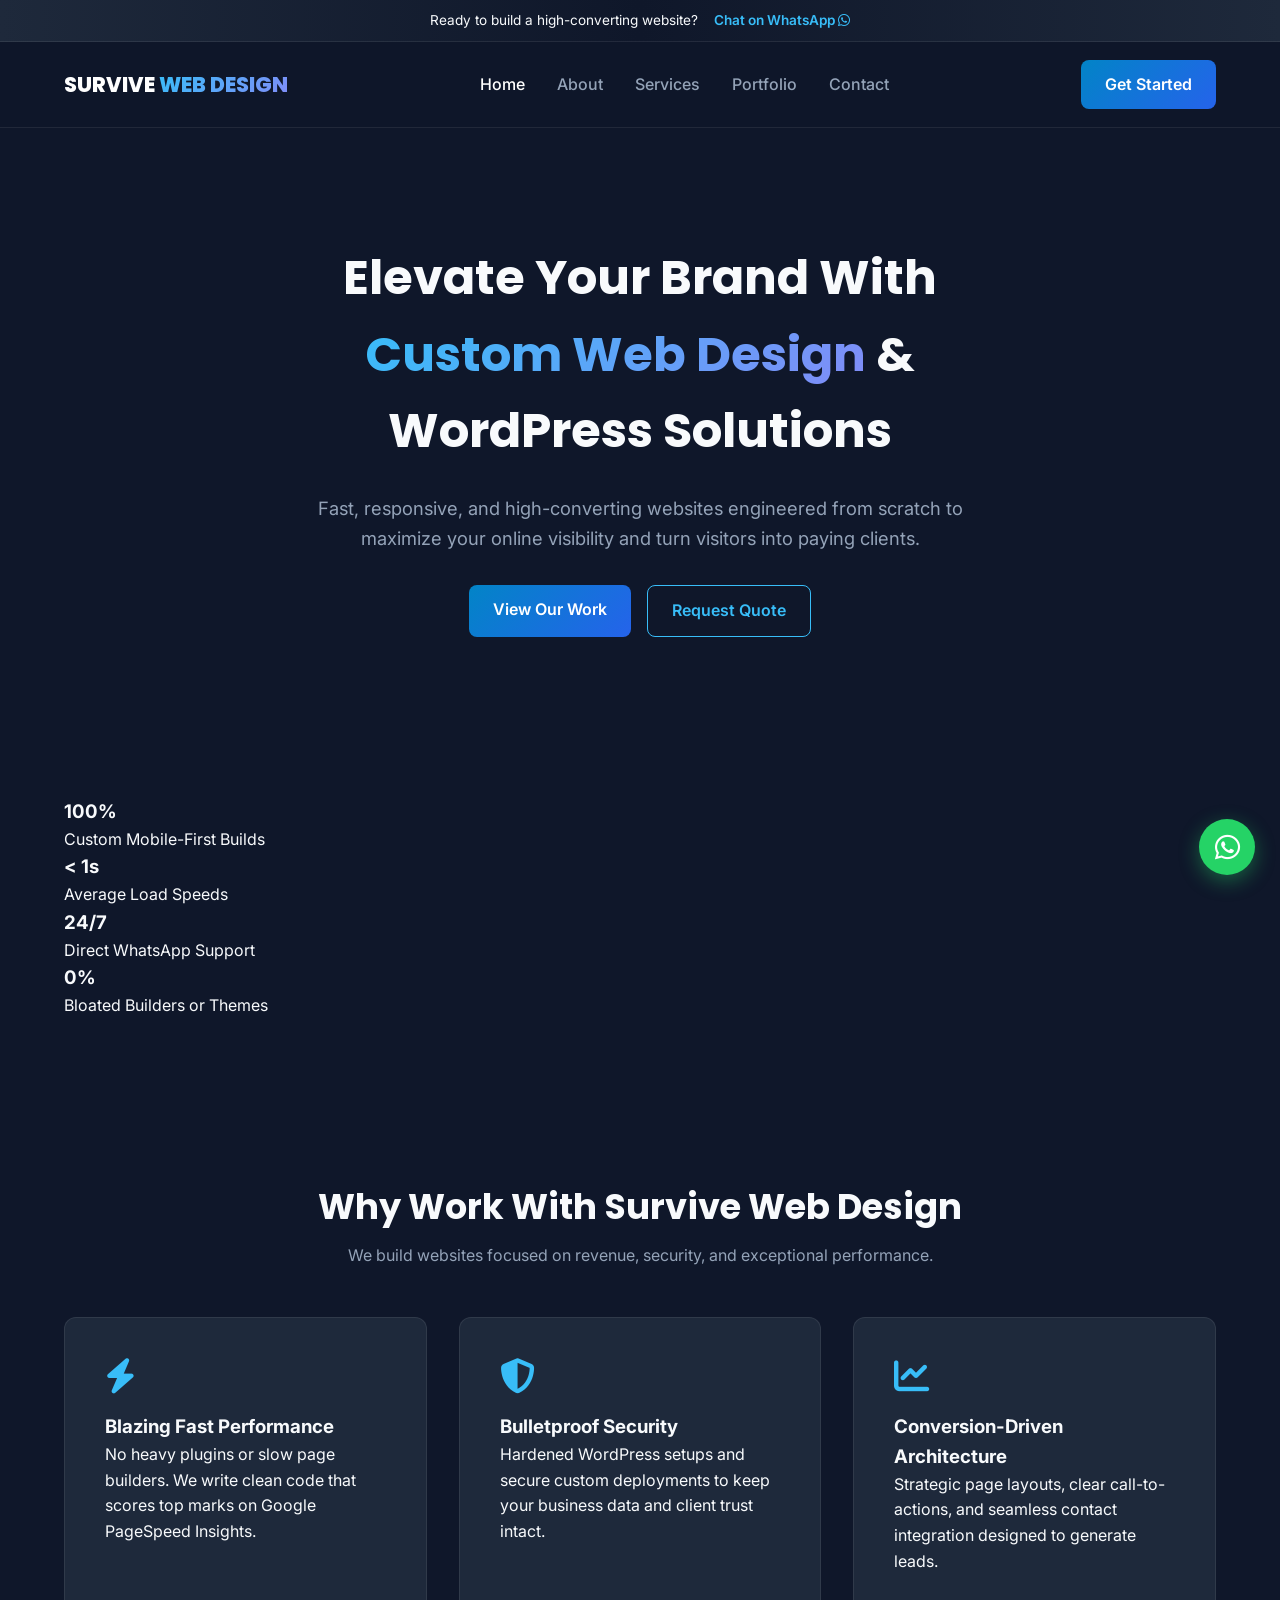
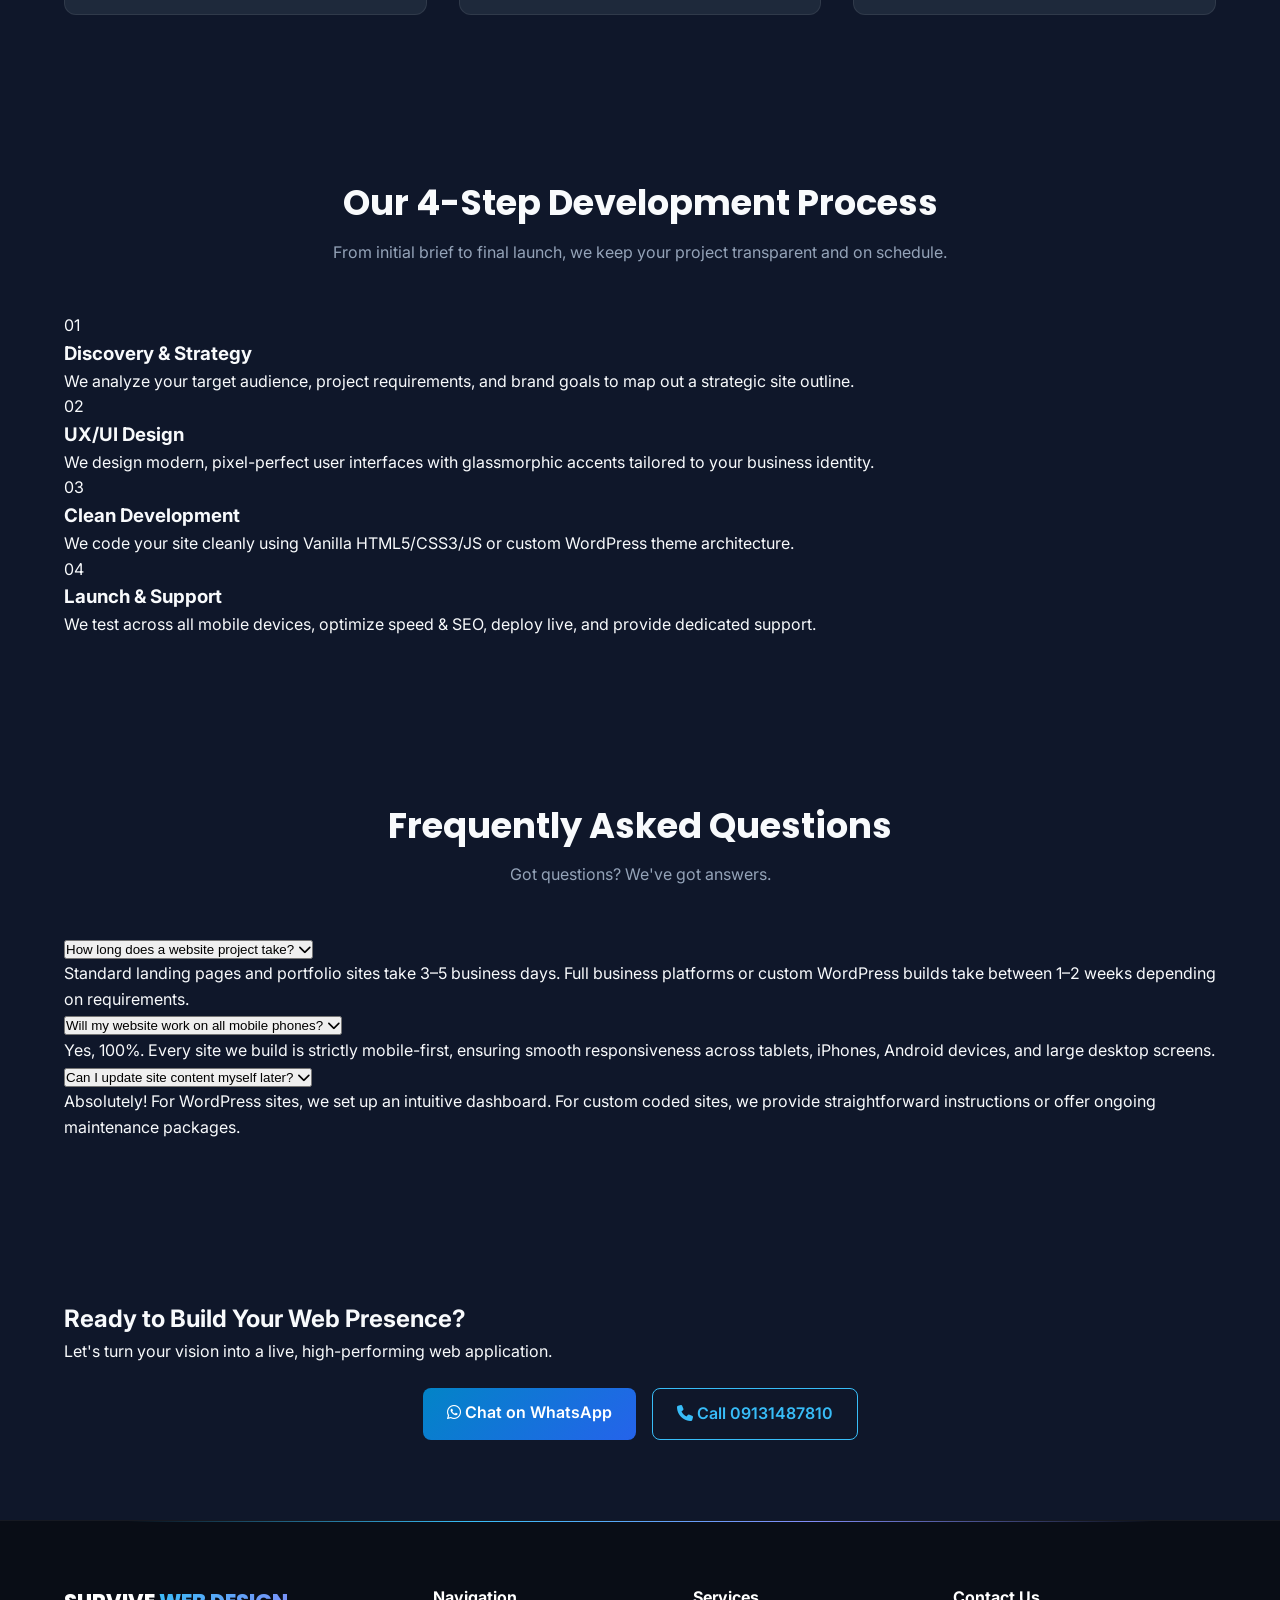
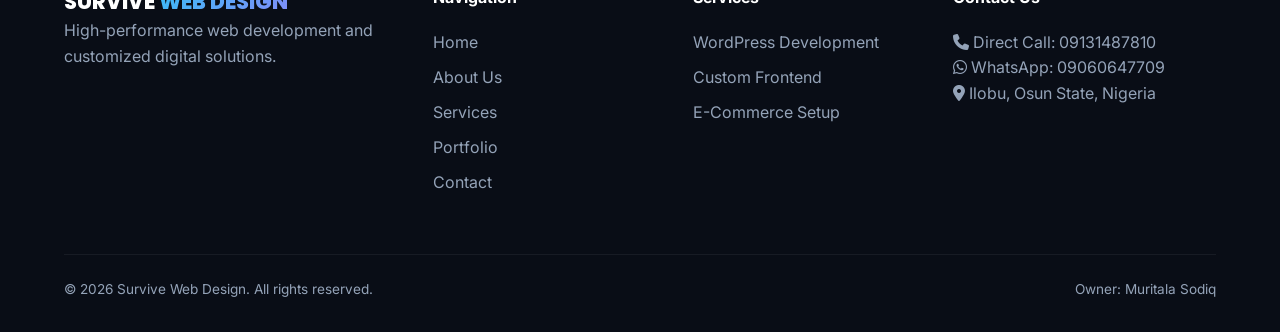
<file: index.html>
<!DOCTYPE html>
<html lang="en">
<head>
  <meta charset="UTF-8">
  <meta name="viewport" content="width=device-width, initial-scale=1.0">
  <title>Survive Web Design | Custom Web Design & WordPress Developer</title>
  <meta name="description" content="Custom web design, WordPress development, and high-converting digital solutions engineered for speed and growth.">
  
  <link rel="stylesheet" href="https://cdnjs.cloudflare.com/ajax/libs/font-awesome/6.4.0/css/all.min.css">
  <link rel="preconnect" href="https://fonts.googleapis.com">
  <link rel="preconnect" href="https://fonts.gstatic.com" crossorigin>
  <link href="https://fonts.googleapis.com/css2?family=Inter:wght@400;500;600;700&family=Poppins:wght@600;700;800&display=swap" rel="stylesheet">
  <link rel="stylesheet" href="css/style.css">
</head>
<body>

  <div class="announcement-bar">
    <span>Ready to build a high-converting website?</span>
    <a href="https://wa.me/2349060647709" target="_blank" rel="noopener">Chat on WhatsApp <i class="fab fa-whatsapp"></i></a>
  </div>

  <header class="header" id="header">
    <div class="container navbar">
      <a href="index.html" class="nav-brand">SURVIVE <span>WEB DESIGN</span></a>
      <button class="mobile-nav-toggle" aria-label="Toggle Navigation"><i class="fas fa-bars"></i></button>
      <nav class="nav-menu">
        <a href="index.html" class="nav-link active">Home</a>
        <a href="about.html" class="nav-link">About</a>
        <a href="services.html" class="nav-link">Services</a>
        <a href="portfolio.html" class="nav-link">Portfolio</a>
        <a href="contact.html" class="nav-link">Contact</a>
      </nav>
      <div class="nav-actions">
        <a href="https://wa.me/2349060647709" class="btn btn-primary" target="_blank" rel="noopener">Get Started</a>
      </div>
    </div>
  </header>

  <section class="hero">
    <div class="container hero-content">
      <h1 class="hero-title">Elevate Your Brand With <span>Custom Web Design</span> & WordPress Solutions</h1>
      <p class="hero-subtitle">Fast, responsive, and high-converting websites engineered from scratch to maximize your online visibility and turn visitors into paying clients.</p>
      <div class="hero-buttons">
        <a href="portfolio.html" class="btn btn-primary">View Our Work</a>
        <a href="contact.html" class="btn btn-outline">Request Quote</a>
      </div>
    </div>
  </section>

  <section class="stats-banner">
    <div class="container stats-grid">
      <div class="stat-card">
        <h3>100%</h3>
        <p>Custom Mobile-First Builds</p>
      </div>
      <div class="stat-card">
        <h3>&lt; 1s</h3>
        <p>Average Load Speeds</p>
      </div>
      <div class="stat-card">
        <h3>24/7</h3>
        <p>Direct WhatsApp Support</p>
      </div>
      <div class="stat-card">
        <h3>0%</h3>
        <p>Bloated Builders or Themes</p>
      </div>
    </div>
  </section>

  <section class="why-us">
    <div class="container">
      <div class="section-title">
        <h2>Why Work With Survive Web Design</h2>
        <p>We build websites focused on revenue, security, and exceptional performance.</p>
      </div>
      <div class="services-grid">
        <div class="service-card">
          <i class="fas fa-bolt service-icon"></i>
          <h3>Blazing Fast Performance</h3>
          <p>No heavy plugins or slow page builders. We write clean code that scores top marks on Google PageSpeed Insights.</p>
        </div>
        <div class="service-card">
          <i class="fas fa-shield-alt service-icon"></i>
          <h3>Bulletproof Security</h3>
          <p>Hardened WordPress setups and secure custom deployments to keep your business data and client trust intact.</p>
        </div>
        <div class="service-card">
          <i class="fas fa-chart-line service-icon"></i>
          <h3>Conversion-Driven Architecture</h3>
          <p>Strategic page layouts, clear call-to-actions, and seamless contact integration designed to generate leads.</p>
        </div>
      </div>
    </div>
  </section>

  <section class="process-section">
    <div class="container">
      <div class="section-title">
        <h2>Our 4-Step Development Process</h2>
        <p>From initial brief to final launch, we keep your project transparent and on schedule.</p>
      </div>
      <div class="process-grid">
        <div class="process-step">
          <div class="step-num">01</div>
          <h3>Discovery & Strategy</h3>
          <p>We analyze your target audience, project requirements, and brand goals to map out a strategic site outline.</p>
        </div>
        <div class="process-step">
          <div class="step-num">02</div>
          <h3>UX/UI Design</h3>
          <p>We design modern, pixel-perfect user interfaces with glassmorphic accents tailored to your business identity.</p>
        </div>
        <div class="process-step">
          <div class="step-num">03</div>
          <h3>Clean Development</h3>
          <p>We code your site cleanly using Vanilla HTML5/CSS3/JS or custom WordPress theme architecture.</p>
        </div>
        <div class="process-step">
          <div class="step-num">04</div>
          <h3>Launch & Support</h3>
          <p>We test across all mobile devices, optimize speed & SEO, deploy live, and provide dedicated support.</p>
        </div>
      </div>
    </div>
  </section>

  <section class="faq-section">
    <div class="container">
      <div class="section-title">
        <h2>Frequently Asked Questions</h2>
        <p>Got questions? We've got answers.</p>
      </div>
      <div class="faq-container">
        <div class="faq-item">
          <button class="faq-question">How long does a website project take? <i class="fas fa-chevron-down"></i></button>
          <div class="faq-answer">
            <p>Standard landing pages and portfolio sites take 3–5 business days. Full business platforms or custom WordPress builds take between 1–2 weeks depending on requirements.</p>
          </div>
        </div>
        <div class="faq-item">
          <button class="faq-question">Will my website work on all mobile phones? <i class="fas fa-chevron-down"></i></button>
          <div class="faq-answer">
            <p>Yes, 100%. Every site we build is strictly mobile-first, ensuring smooth responsiveness across tablets, iPhones, Android devices, and large desktop screens.</p>
          </div>
        </div>
        <div class="faq-item">
          <button class="faq-question">Can I update site content myself later? <i class="fas fa-chevron-down"></i></button>
          <div class="faq-answer">
            <p>Absolutely! For WordPress sites, we set up an intuitive dashboard. For custom coded sites, we provide straightforward instructions or offer ongoing maintenance packages.</p>
          </div>
        </div>
      </div>
    </div>
  </section>

  <section class="cta-banner">
    <div class="container">
      <h2>Ready to Build Your Web Presence?</h2>
      <p>Let's turn your vision into a live, high-performing web application.</p>
      <div class="hero-buttons" style="margin-top: 1.5rem;">
        <a href="https://wa.me/2349060647709" class="btn btn-primary" target="_blank" rel="noopener"><i class="fab fa-whatsapp"></i> Chat on WhatsApp</a>
        <a href="tel:09131487810" class="btn btn-outline"><i class="fas fa-phone"></i> Call 09131487810</a>
      </div>
    </div>
  </section>

  <footer class="footer">
    <div class="container">
      <div class="footer-grid">
        <div class="footer-col footer-brand">
          <a href="index.html" class="nav-brand">SURVIVE <span>WEB DESIGN</span></a>
          <p>High-performance web development and customized digital solutions.</p>
        </div>
        <div class="footer-col">
          <h4>Navigation</h4>
          <div class="footer-links">
            <a href="index.html">Home</a>
            <a href="about.html">About Us</a>
            <a href="services.html">Services</a>
            <a href="portfolio.html">Portfolio</a>
            <a href="contact.html">Contact</a>
          </div>
        </div>
        <div class="footer-col">
          <h4>Services</h4>
          <div class="footer-links">
            <a href="services.html">WordPress Development</a>
            <a href="services.html">Custom Frontend</a>
            <a href="services.html">E-Commerce Setup</a>
          </div>
        </div>
        <div class="footer-col">
          <h4>Contact Us</h4>
          <p><i class="fas fa-phone"></i> Direct Call: 09131487810</p>
          <p><i class="fab fa-whatsapp"></i> WhatsApp: 09060647709</p>
          <p><i class="fas fa-map-marker-alt"></i> Ilobu, Osun State, Nigeria</p>
        </div>
      </div>
      <div class="footer-bottom">
        <p>&copy; <span id="current-year"></span> Survive Web Design. All rights reserved.</p>
        <p>Owner: Muritala Sodiq</p>
      </div>
    </div>
  </footer>

  <a href="https://wa.me/2349060647709" class="whatsapp-float" target="_blank" rel="noopener noreferrer" aria-label="Chat on WhatsApp">
    <i class="fab fa-whatsapp"></i>
  </a>

  <script src="js/script.js"></script>
</body>
</html>
</file>
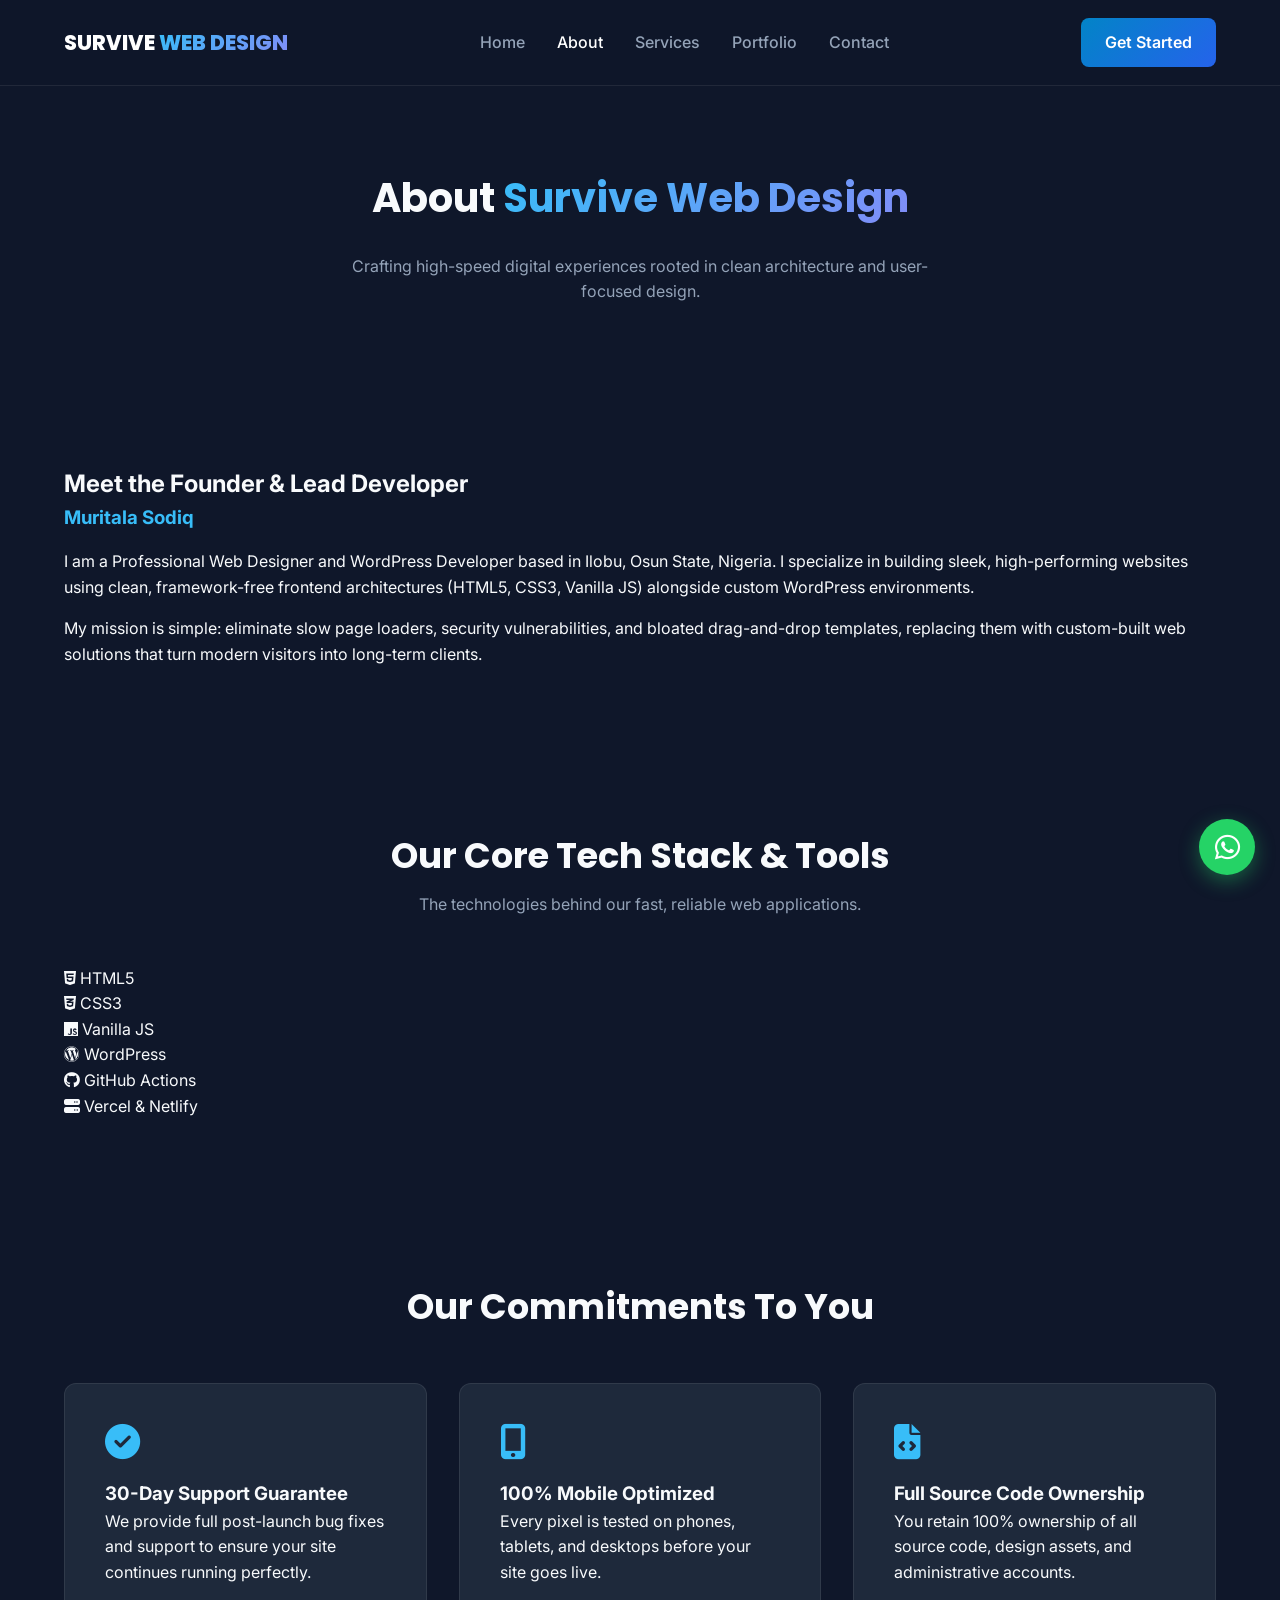
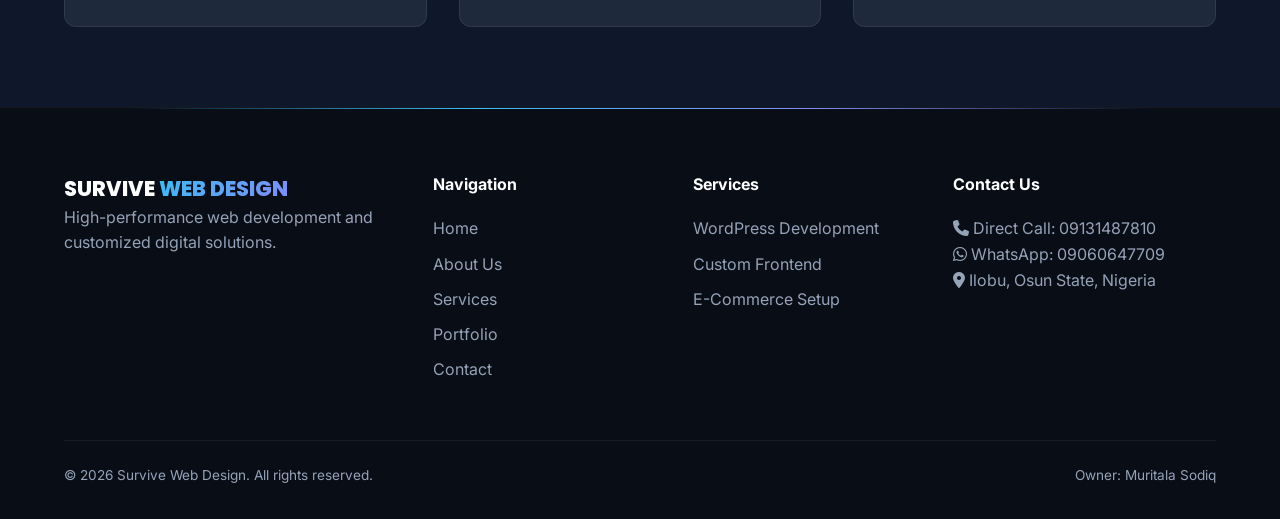
<file: about.html>
<!DOCTYPE html>
<html lang="en">
<head>
  <meta charset="UTF-8">
  <meta name="viewport" content="width=device-width, initial-scale=1.0">
  <title>About Us | Survive Web Design</title>
  <meta name="description" content="Learn about Muritala Sodiq, founder of Survive Web Design, our technical capabilities, and clean code philosophy.">
  
  <link rel="stylesheet" href="https://cdnjs.cloudflare.com/ajax/libs/font-awesome/6.4.0/css/all.min.css">
  <link rel="preconnect" href="https://fonts.googleapis.com">
  <link rel="preconnect" href="https://fonts.gstatic.com" crossorigin>
  <link href="https://fonts.googleapis.com/css2?family=Inter:wght@400;500;600;700&family=Poppins:wght@600;700;800&display=swap" rel="stylesheet">
  <link rel="stylesheet" href="css/style.css">
</head>
<body>

  <header class="header" id="header">
    <div class="container navbar">
      <a href="index.html" class="nav-brand">SURVIVE <span>WEB DESIGN</span></a>
      <button class="mobile-nav-toggle" aria-label="Toggle Navigation"><i class="fas fa-bars"></i></button>
      <nav class="nav-menu">
        <a href="index.html" class="nav-link">Home</a>
        <a href="about.html" class="nav-link active">About</a>
        <a href="services.html" class="nav-link">Services</a>
        <a href="portfolio.html" class="nav-link">Portfolio</a>
        <a href="contact.html" class="nav-link">Contact</a>
      </nav>
      <div class="nav-actions">
        <a href="https://wa.me/2349060647709" class="btn btn-primary" target="_blank" rel="noopener">Get Started</a>
      </div>
    </div>
  </header>

  <section class="page-header">
    <div class="container" style="text-align: center;">
      <h1 class="hero-title" style="font-size: 2.5rem;">About <span>Survive Web Design</span></h1>
      <p style="color: var(--text-muted); max-width: 600px; margin: 0.5rem auto 0;">Crafting high-speed digital experiences rooted in clean architecture and user-focused design.</p>
    </div>
  </section>

  <section class="about-content">
    <div class="container">
      <div class="founder-card">
        <div class="founder-info">
          <h2>Meet the Founder & Lead Developer</h2>
          <h3 style="color: var(--primary-blue); margin-bottom: 1rem;">Muritala Sodiq</h3>
          <p style="margin-bottom: 1rem;">I am a Professional Web Designer and WordPress Developer based in Ilobu, Osun State, Nigeria. I specialize in building sleek, high-performing websites using clean, framework-free frontend architectures (HTML5, CSS3, Vanilla JS) alongside custom WordPress environments.</p>
          <p>My mission is simple: eliminate slow page loaders, security vulnerabilities, and bloated drag-and-drop templates, replacing them with custom-built web solutions that turn modern visitors into long-term clients.</p>
        </div>
      </div>
    </div>
  </section>

  <section class="tech-stack-section">
    <div class="container">
      <div class="section-title">
        <h2>Our Core Tech Stack & Tools</h2>
        <p>The technologies behind our fast, reliable web applications.</p>
      </div>
      <div class="badge-grid">
        <div class="tech-badge"><i class="fab fa-html5"></i> HTML5</div>
        <div class="tech-badge"><i class="fab fa-css3-alt"></i> CSS3</div>
        <div class="tech-badge"><i class="fab fa-js"></i> Vanilla JS</div>
        <div class="tech-badge"><i class="fab fa-wordpress"></i> WordPress</div>
        <div class="tech-badge"><i class="fab fa-github"></i> GitHub Actions</div>
        <div class="tech-badge"><i class="fas fa-server"></i> Vercel & Netlify</div>
      </div>
    </div>
  </section>

  <section class="guarantees-section">
    <div class="container">
      <div class="section-title">
        <h2>Our Commitments To You</h2>
      </div>
      <div class="services-grid">
        <div class="service-card">
          <i class="fas fa-check-circle service-icon"></i>
          <h3>30-Day Support Guarantee</h3>
          <p>We provide full post-launch bug fixes and support to ensure your site continues running perfectly.</p>
        </div>
        <div class="service-card">
          <i class="fas fa-mobile-alt service-icon"></i>
          <h3>100% Mobile Optimized</h3>
          <p>Every pixel is tested on phones, tablets, and desktops before your site goes live.</p>
        </div>
        <div class="service-card">
          <i class="fas fa-file-code service-icon"></i>
          <h3>Full Source Code Ownership</h3>
          <p>You retain 100% ownership of all source code, design assets, and administrative accounts.</p>
        </div>
      </div>
    </div>
  </section>

  <footer class="footer">
    <div class="container">
      <div class="footer-grid">
        <div class="footer-col footer-brand">
          <a href="index.html" class="nav-brand">SURVIVE <span>WEB DESIGN</span></a>
          <p>High-performance web development and customized digital solutions.</p>
        </div>
        <div class="footer-col">
          <h4>Navigation</h4>
          <div class="footer-links">
            <a href="index.html">Home</a>
            <a href="about.html">About Us</a>
            <a href="services.html">Services</a>
            <a href="portfolio.html">Portfolio</a>
            <a href="contact.html">Contact</a>
          </div>
        </div>
        <div class="footer-col">
          <h4>Services</h4>
          <div class="footer-links">
            <a href="services.html">WordPress Development</a>
            <a href="services.html">Custom Frontend</a>
            <a href="services.html">E-Commerce Setup</a>
          </div>
        </div>
        <div class="footer-col">
          <h4>Contact Us</h4>
          <p><i class="fas fa-phone"></i> Direct Call: 09131487810</p>
          <p><i class="fab fa-whatsapp"></i> WhatsApp: 09060647709</p>
          <p><i class="fas fa-map-marker-alt"></i> Ilobu, Osun State, Nigeria</p>
        </div>
      </div>
      <div class="footer-bottom">
        <p>&copy; <span id="current-year"></span> Survive Web Design. All rights reserved.</p>
        <p>Owner: Muritala Sodiq</p>
      </div>
    </div>
  </footer>

  <a href="https://wa.me/2349060647709" class="whatsapp-float" target="_blank" rel="noopener noreferrer" aria-label="Chat on WhatsApp">
    <i class="fab fa-whatsapp"></i>
  </a>

  <script src="js/script.js"></script>
</body>
</html>
</file>
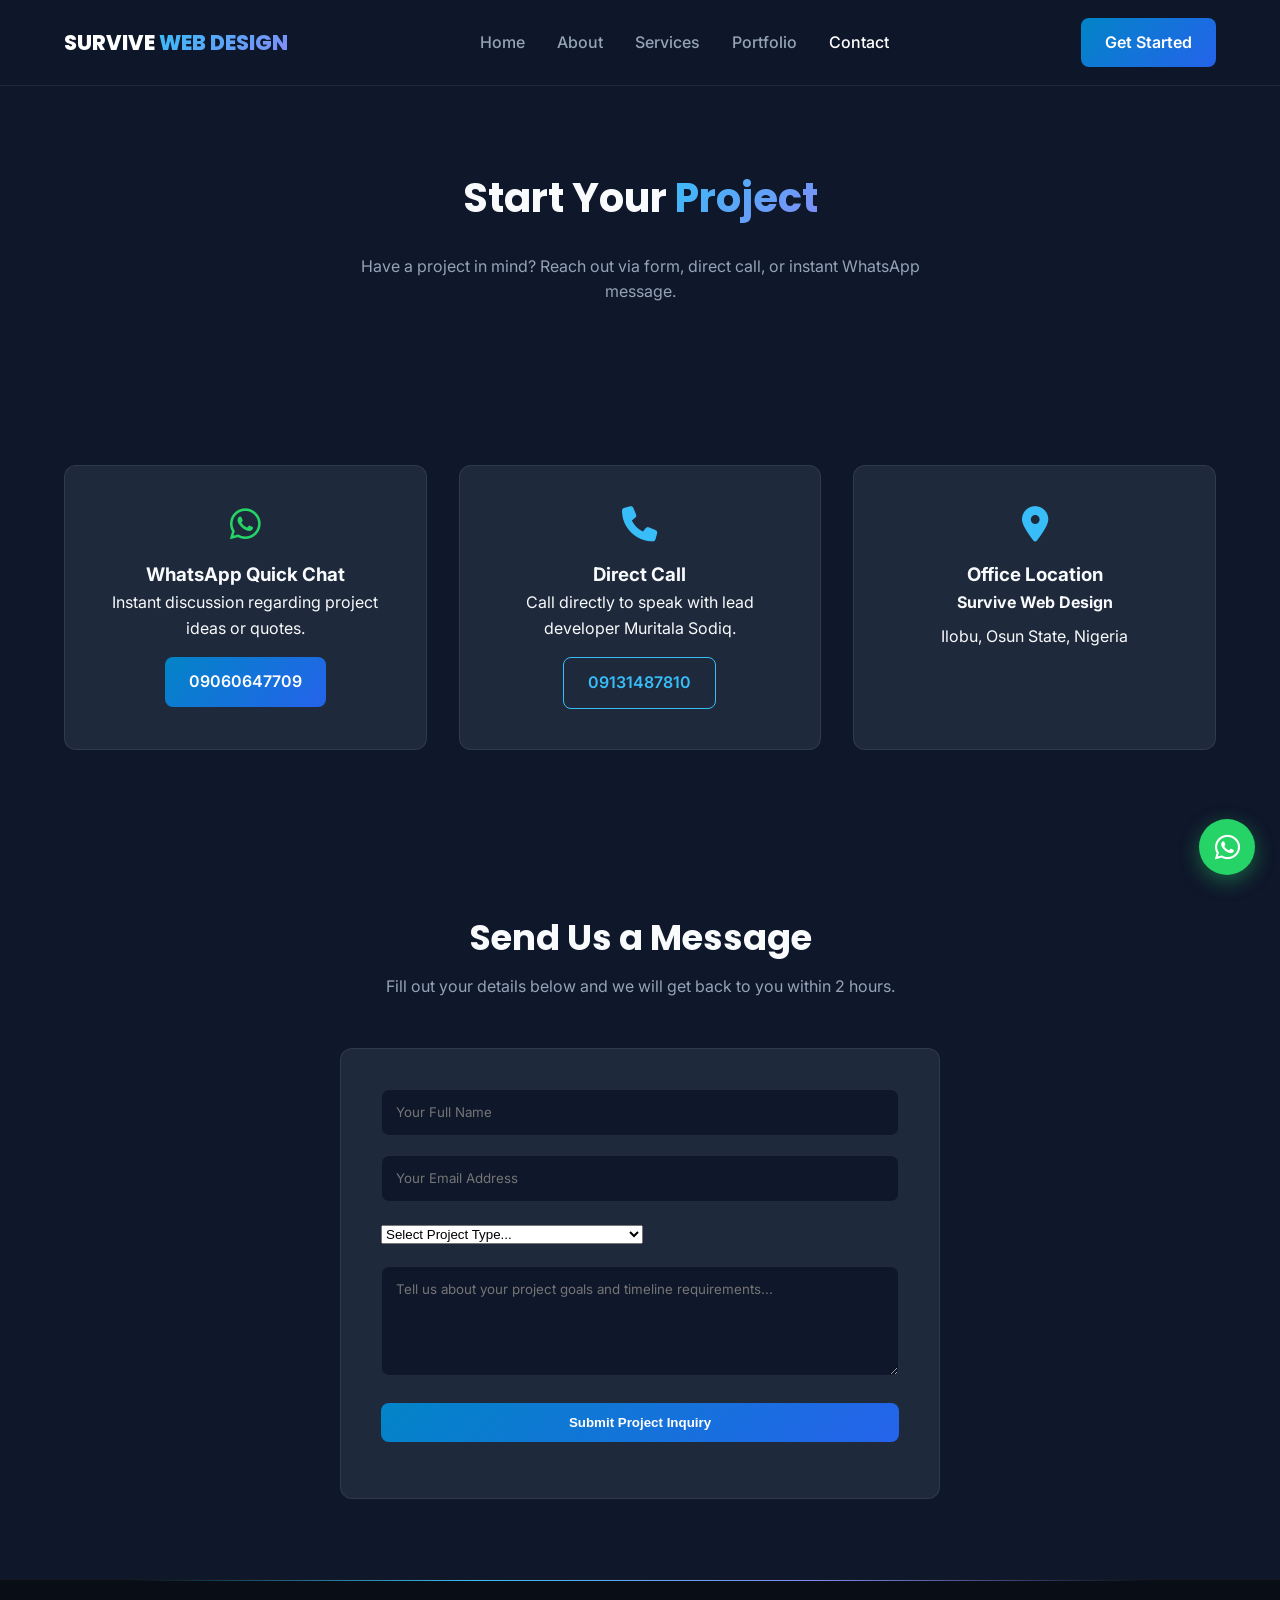
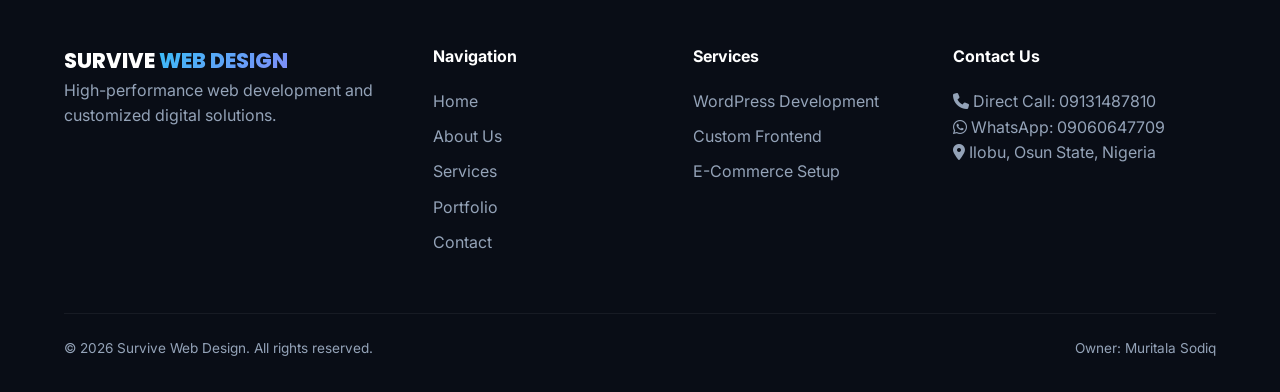
<file: contact.html>
<!DOCTYPE html>
<html lang="en">
<head>
  <meta charset="UTF-8">
  <meta name="viewport" content="width=device-width, initial-scale=1.0">
  <title>Contact Us | Survive Web Design</title>
  <meta name="description" content="Get in touch with Muritala Sodiq at Survive Web Design for direct project consultations.">
  
  <link rel="stylesheet" href="https://cdnjs.cloudflare.com/ajax/libs/font-awesome/6.4.0/css/all.min.css">
  <link rel="preconnect" href="https://fonts.googleapis.com">
  <link rel="preconnect" href="https://fonts.gstatic.com" crossorigin>
  <link href="https://fonts.googleapis.com/css2?family=Inter:wght@400;500;600;700&family=Poppins:wght@600;700;800&display=swap" rel="stylesheet">
  <link rel="stylesheet" href="css/style.css">
</head>
<body>

  <header class="header" id="header">
    <div class="container navbar">
      <a href="index.html" class="nav-brand">SURVIVE <span>WEB DESIGN</span></a>
      <button class="mobile-nav-toggle" aria-label="Toggle Navigation"><i class="fas fa-bars"></i></button>
      <nav class="nav-menu">
        <a href="index.html" class="nav-link">Home</a>
        <a href="about.html" class="nav-link">About</a>
        <a href="services.html" class="nav-link">Services</a>
        <a href="portfolio.html" class="nav-link">Portfolio</a>
        <a href="contact.html" class="nav-link active">Contact</a>
      </nav>
      <div class="nav-actions">
        <a href="https://wa.me/2349060647709" class="btn btn-primary" target="_blank" rel="noopener">Get Started</a>
      </div>
    </div>
  </header>

  <section class="page-header">
    <div class="container" style="text-align: center;">
      <h1 class="hero-title" style="font-size: 2.5rem;">Start Your <span>Project</span></h1>
      <p style="color: var(--text-muted); max-width: 600px; margin: 0.5rem auto 0;">Have a project in mind? Reach out via form, direct call, or instant WhatsApp message.</p>
    </div>
  </section>

  <section class="contact-channels">
    <div class="container">
      <div class="services-grid">
        <div class="service-card" style="text-align: center;">
          <i class="fab fa-whatsapp service-icon" style="color: #25d366;"></i>
          <h3>WhatsApp Quick Chat</h3>
          <p style="margin-bottom: 1rem;">Instant discussion regarding project ideas or quotes.</p>
          <a href="https://wa.me/2349060647709" class="btn btn-primary" target="_blank" rel="noopener">09060647709</a>
        </div>

        <div class="service-card" style="text-align: center;">
          <i class="fas fa-phone service-icon"></i>
          <h3>Direct Call</h3>
          <p style="margin-bottom: 1rem;">Call directly to speak with lead developer Muritala Sodiq.</p>
          <a href="tel:09131487810" class="btn btn-outline">09131487810</a>
        </div>

        <div class="service-card" style="text-align: center;">
          <i class="fas fa-map-marker-alt service-icon"></i>
          <h3>Office Location</h3>
          <p style="margin-bottom: 0.5rem;"><strong>Survive Web Design</strong></p>
          <p>Ilobu, Osun State, Nigeria</p>
        </div>
      </div>
    </div>
  </section>

  <section class="contact">
    <div class="container">
      <div class="section-title">
        <h2>Send Us a Message</h2>
        <p>Fill out your details below and we will get back to you within 2 hours.</p>
      </div>

      <form id="contact-form" action="https://api.web3forms.com/submit" method="POST" class="contact-form">
        <input type="hidden" name="access_key" value="YOUR_ACCESS_KEY_HERE">
        <input type="hidden" name="subject" value="New Web Inquiry from Survive Web Design">
        
        <div class="form-group">
          <input type="text" name="name" placeholder="Your Full Name" required>
        </div>
        <div class="form-group">
          <input type="email" name="email" placeholder="Your Email Address" required>
        </div>
        
        <div class="form-group">
          <select name="project_type" required>
            <option value="" disabled selected>Select Project Type...</option>
            <option value="Landing Page">Starter Landing Page</option>
            <option value="Full Business Site">Full Multi-Page Business Site</option>
            <option value="WordPress Development">Custom WordPress Theme/Plugin Setup</option>
            <option value="E-Commerce Store">E-Commerce Online Store</option>
          </select>
        </div>

        <div class="form-group">
          <textarea name="message" rows="5" placeholder="Tell us about your project goals and timeline requirements..." required></textarea>
        </div>
        
        <button type="submit" class="btn btn-primary btn-block">Submit Project Inquiry</button>
        <div id="form-response" class="form-response"></div>
      </form>
    </div>
  </section>

  <footer class="footer">
    <div class="container">
      <div class="footer-grid">
        <div class="footer-col footer-brand">
          <a href="index.html" class="nav-brand">SURVIVE <span>WEB DESIGN</span></a>
          <p>High-performance web development and customized digital solutions.</p>
        </div>
        <div class="footer-col">
          <h4>Navigation</h4>
          <div class="footer-links">
            <a href="index.html">Home</a>
            <a href="about.html">About Us</a>
            <a href="services.html">Services</a>
            <a href="portfolio.html">Portfolio</a>
            <a href="contact.html">Contact</a>
          </div>
        </div>
        <div class="footer-col">
          <h4>Services</h4>
          <div class="footer-links">
            <a href="services.html">WordPress Development</a>
            <a href="services.html">Custom Frontend</a>
            <a href="services.html">E-Commerce Setup</a>
          </div>
        </div>
        <div class="footer-col">
          <h4>Contact Us</h4>
          <p><i class="fas fa-phone"></i> Direct Call: 09131487810</p>
          <p><i class="fab fa-whatsapp"></i> WhatsApp: 09060647709</p>
          <p><i class="fas fa-map-marker-alt"></i> Ilobu, Osun State, Nigeria</p>
        </div>
      </div>
      <div class="footer-bottom">
        <p>&copy; <span id="current-year"></span> Survive Web Design. All rights reserved.</p>
        <p>Owner: Muritala Sodiq</p>
      </div>
    </div>
  </footer>

  <a href="https://wa.me/2349060647709" class="whatsapp-float" target="_blank" rel="noopener noreferrer" aria-label="Chat on WhatsApp">
    <i class="fab fa-whatsapp"></i>
  </a>

  <script src="js/script.js"></script>
</body>
</html>
</file>
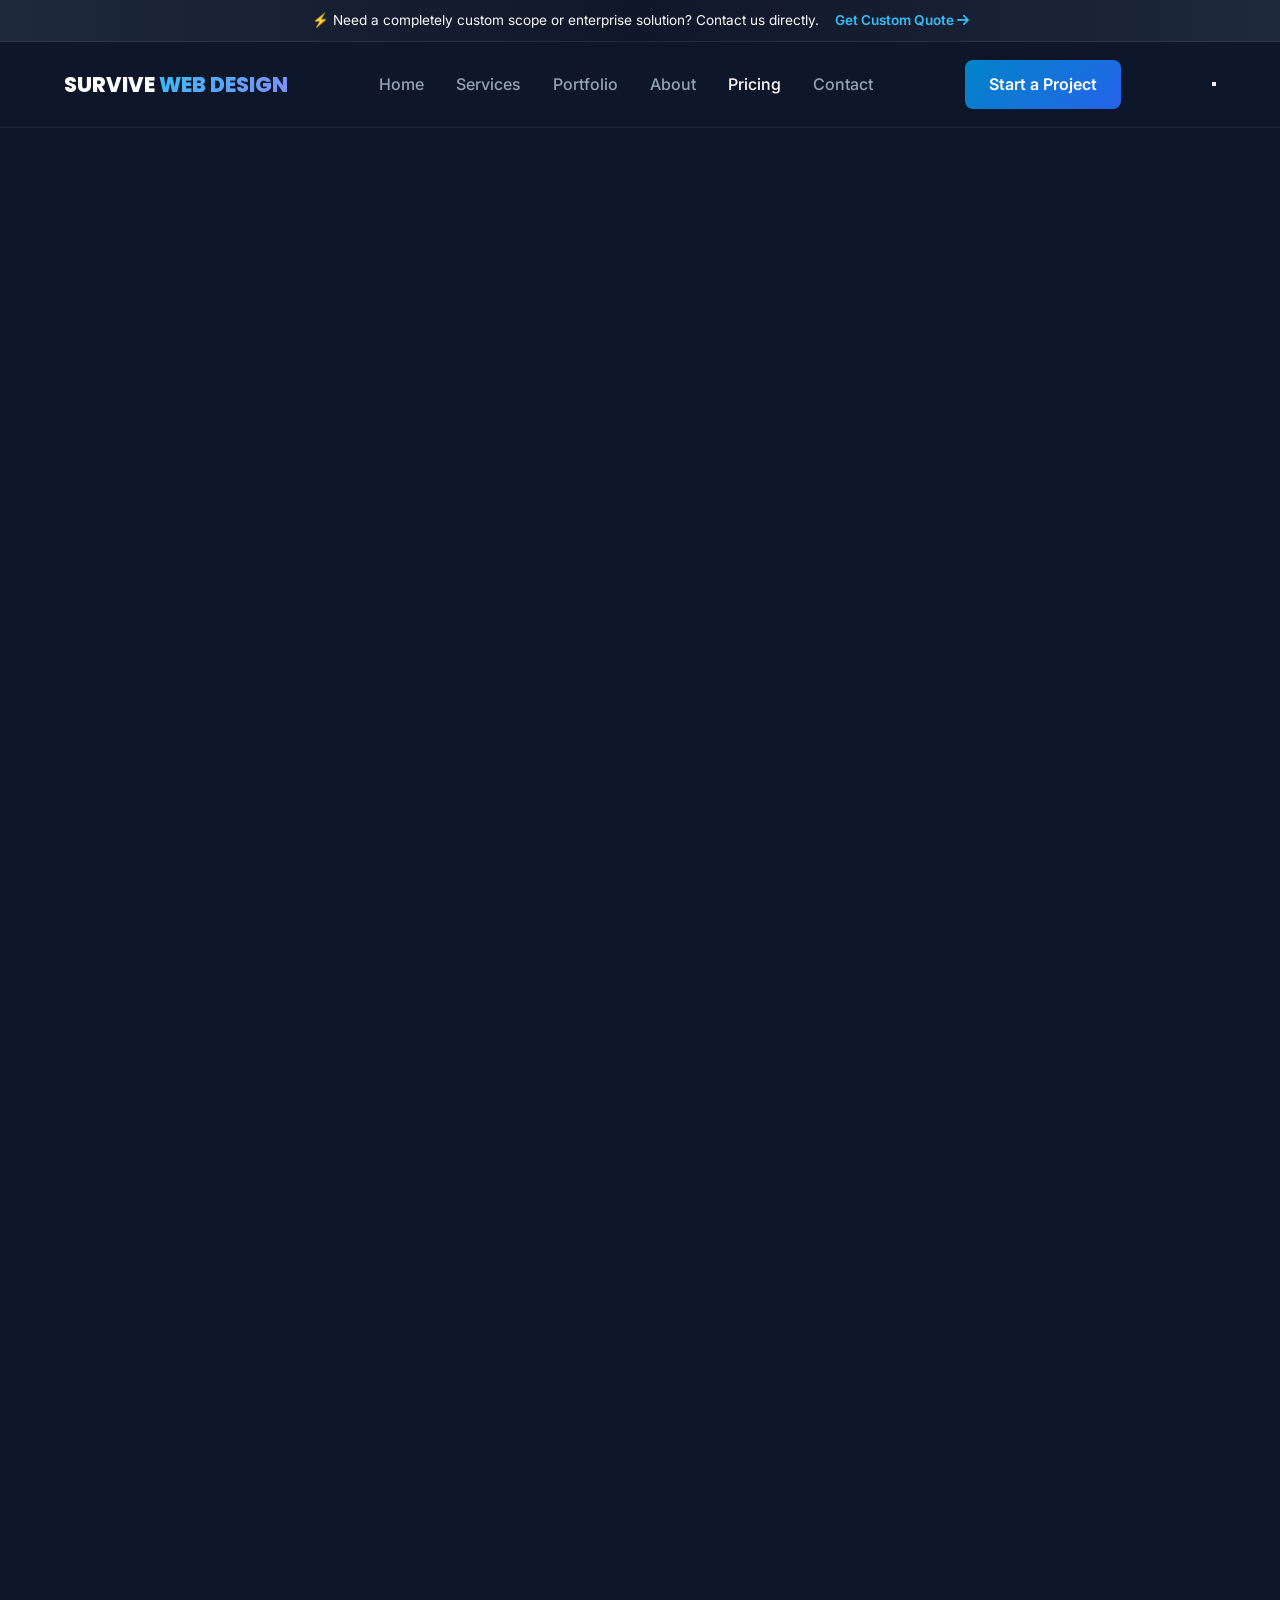
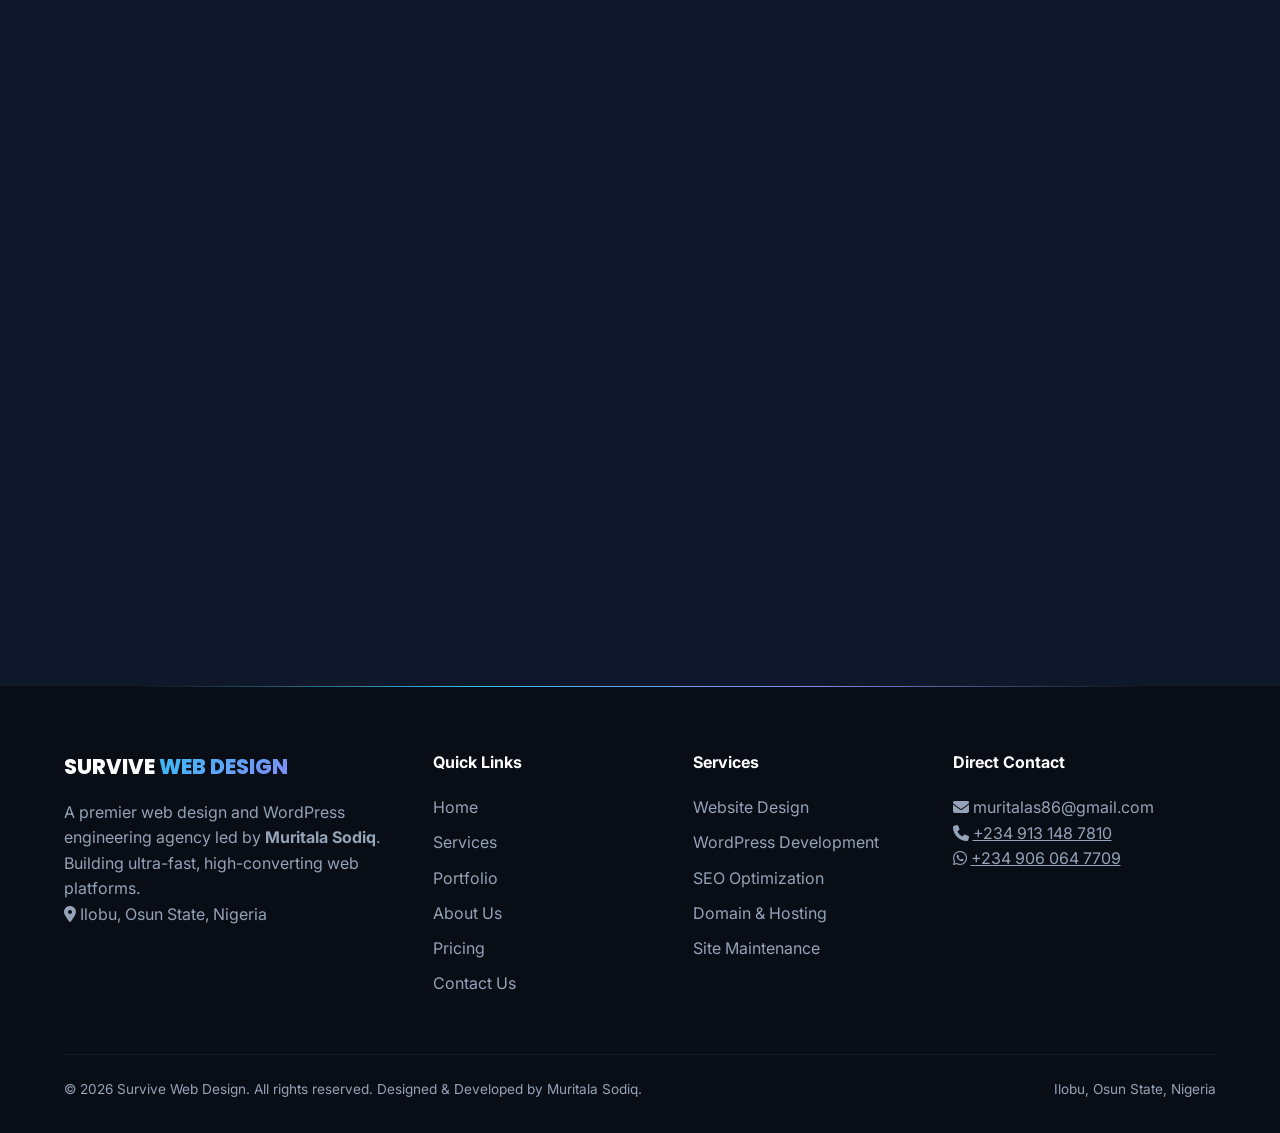
<file: pricing.html>
<!DOCTYPE html>
<html lang="en">
<head>
  <meta charset="UTF-8">
  <meta name="viewport" content="width=device-width, initial-scale=1.0">
  <meta http-equiv="X-UA-Encoding" content="IE=edge">
  
  <title>Pricing &amp; Plans | Survive Web Design - Web Development Investment</title>
  <meta name="title" content="Pricing &amp; Plans | Survive Web Design - Web Development Investment">
  <meta name="description" content="Explore transparent web design and WordPress development pricing tiers by Survive Web Design. Custom landing pages, CMS platforms, and enterprise solutions.">
  <meta name="author" content="Muritala Sodiq">
  <meta name="robots" content="index, follow">

  <meta property="og:type" content="website">
  <meta property="og:url" content="https://survivewebdesign.com/pricing.html">
  <meta property="og:title" content="Pricing &amp; Plans | Survive Web Design">
  <meta property="og:description" content="Transparent, predictable web development packages engineered for business growth.">

  <link rel="preconnect" href="https://fonts.googleapis.com">
  <link rel="preconnect" href="https://fonts.gstatic.com" crossorigin>
  <link href="https://fonts.googleapis.com/css2?family=Inter:wght@400;500;600;700&family=Poppins:wght@500;600;700;800&display=swap" rel="stylesheet">
  <link rel="stylesheet" href="https://cdnjs.cloudflare.com/ajax/libs/font-awesome/6.5.1/css/all.min.css" integrity="sha512-DTOQO9RWCH3ppGqcWaEA1BIZOC6xxalwEsw9c2QQeAIftl+Vegovlnee1c9QX4TctnWMn13TZye+giMm8e2LwA==" crossorigin="anonymous" referrerpolicy="no-referrer" />

  <link rel="stylesheet" href="css/variables.css">
  <link rel="stylesheet" href="css/animations.css">
  <link rel="stylesheet" href="css/style.css">
  <link rel="stylesheet" href="css/responsive.css">
</head>
<body>

  <div class="announcement-bar">
    <span>⚡ Need a completely custom scope or enterprise solution? Contact us directly.</span>
    <a href="contact.html">Get Custom Quote <i class="fa-solid fa-arrow-right"></i></a>
  </div>

  <header class="header" id="header">
    <div class="container navbar">
      <a href="index.html" class="nav-brand" aria-label="Survive Web Design Homepage">
        SURVIVE <span>WEB DESIGN</span>
      </a>

      <nav class="nav-menu" id="nav-menu" aria-label="Main Navigation">
        <a href="index.html" class="nav-link">Home</a>
        <a href="services.html" class="nav-link">Services</a>
        <a href="portfolio.html" class="nav-link">Portfolio</a>
        <a href="about.html" class="nav-link">About</a>
        <a href="pricing.html" class="nav-link active">Pricing</a>
        <a href="contact.html" class="nav-link">Contact</a>
      </nav>

      <div class="nav-actions">
        <a href="contact.html" class="btn btn-primary hover-scale">Start a Project</a>
      </div>

      <button class="mobile-toggle" id="mobile-toggle" aria-label="Toggle Navigation Menu">
        <span></span>
        <span></span>
        <span></span>
      </button>
    </div>
  </header>

  <main>
    <section class="section bg-light" style="padding: 4rem 0 3rem;">
      <div class="container text-center">
        <span class="badge badge-primary reveal reveal-fade-up">Transparent Pricing</span>
        <h1 class="reveal reveal-fade-up delay-100" style="margin-top: 0.5rem; margin-bottom: 1rem;">
          Predictable Investment for Digital Growth
        </h1>
        <p class="lead container-narrow reveal reveal-fade-up delay-200">
          No hidden hourly fees or unexpected surprise costs. Clear, upfront packages structured to match your business stage and long-term targets.
        </p>
      </div>
    </section>

    <section class="section bg-white">
      <div class="container">
        <div class="pricing-grid">
          
          <div class="pricing-card reveal reveal-fade-up delay-100">
            <h3>Starter Landing</h3>
            <p>Ideal for single product launches, campaign pages, or personal brands.</p>
            <div class="price-tag">
              <span class="price-amount">Custom</span>
            </div>
            <ul class="pricing-features">
              <li><i class="fa-solid fa-check"></i> Single Page High-Converting Layout</li>
              <li><i class="fa-solid fa-check"></i> 100% Mobile &amp; Tablet Responsive</li>
              <li><i class="fa-solid fa-check"></i> Contact Form &amp; WhatsApp Integration</li>
              <li><i class="fa-solid fa-check"></i> Core Speed &amp; Assets Optimization</li>
              <li><i class="fa-solid fa-check"></i> Technical SEO Tags &amp; Meta Markup</li>
              <li><i class="fa-solid fa-check"></i> 14 Days Post-Launch Support</li>
            </ul>
            <a href="contact.html" class="btn btn-secondary" style="width: 100%;">Select Starter Plan</a>
          </div>

          <div class="pricing-card featured reveal reveal-fade-up delay-200">
            <div class="featured-badge">Most Popular</div>
            <h3>Business Growth</h3>
            <p>Designed for growing brands requiring custom dynamic WordPress CMS control.</p>
            <div class="price-tag">
              <span class="price-amount">Standard</span>
            </div>
            <ul class="pricing-features">
              <li><i class="fa-solid fa-check"></i> Up to 5 Bespoke Custom Pages</li>
              <li><i class="fa-solid fa-check"></i> WordPress CMS Integration &amp; Setup</li>
              <li><i class="fa-solid fa-check"></i> Tailored Forms &amp; Email Notifications</li>
              <li><i class="fa-solid fa-check"></i> Advanced On-Page &amp; Schema SEO</li>
              <li><i class="fa-solid fa-check"></i> Admin Dashboard Walkthrough Training</li>
              <li><i class="fa-solid fa-check"></i> 30 Days Included Maintenance &amp; Care</li>
            </ul>
            <a href="contact.html" class="btn btn-primary" style="width: 100%;">Select Business Plan</a>
          </div>

          <div class="pricing-card reveal reveal-fade-up delay-300">
            <h3>Enterprise Agency</h3>
            <p>For custom web applications, multi-vendor stores, and complex platforms.</p>
            <div class="price-tag">
              <span class="price-amount">Bespoke</span>
            </div>
            <ul class="pricing-features">
              <li><i class="fa-solid fa-check"></i> Custom Page Architecture</li>
              <li><i class="fa-solid fa-check"></i> E-Commerce &amp; Gateway Integrations</li>
              <li><i class="fa-solid fa-check"></i> External API &amp; Webhook Workflows</li>
              <li><i class="fa-solid fa-check"></i> Advanced WordPress &amp; Server Security</li>
              <li><i class="fa-solid fa-check"></i> Custom Database Performance Tuning</li>
              <li><i class="fa-solid fa-check"></i> Priority 24/7 Developer Direct Care</li>
            </ul>
            <a href="contact.html" class="btn btn-secondary" style="width: 100%;">Request Custom Proposal</a>
          </div>

        </div>
      </div>
    </section>

    <section class="section bg-light">
      <div class="container">
        <div class="section-header reveal reveal-fade-up">
          <span class="badge badge-primary">Standard Guarantees</span>
          <h2>Every Build Includes</h2>
          <p class="lead">Core quality standards applied universally to every client project we deliver.</p>
        </div>

        <div class="why-grid">
          <div class="card stat-card hover-lift reveal reveal-fade-up delay-100">
            <div class="service-icon" style="margin-bottom: 1rem;"><i class="fa-solid fa-mobile-screen-button"></i></div>
            <h4>Responsive Mobile First</h4>
            <p>Flawless rendering on smartphones, tablets, laptops, and 4K desktop screens.</p>
          </div>

          <div class="card stat-card hover-lift reveal reveal-fade-up delay-200">
            <div class="service-icon" style="margin-bottom: 1rem;"><i class="fa-solid fa-shield-halved"></i></div>
            <h4>SSL &amp; Security Setup</h4>
            <p>HTTPS encryption configuration and security hardening on launch.</p>
          </div>

          <div class="card stat-card hover-lift reveal reveal-fade-up delay-300">
            <div class="service-icon" style="margin-bottom: 1rem;"><i class="fa-solid fa-bolt"></i></div>
            <h4>Speed Guarantee</h4>
            <p>Minified assets and lightweight code structure designed for sub-1.5s loading.</p>
          </div>
        </div>
      </div>
    </section>

    <section class="section bg-white">
      <div class="container">
        <div class="cta-box reveal reveal-fade-up">
          <div class="cta-content">
            <h2>Ready to Choose Your Package?</h2>
            <p>Let's review your exact goals and start engineering your web presence today.</p>
            <a href="contact.html" class="btn btn-primary btn-large hover-scale">
              Get Started Now <i class="fa-solid fa-paper-plane"></i>
            </a>
          </div>
        </div>
      </div>
    </section>
  </main>

  <footer class="footer">
    <div class="container">
      <div class="footer-grid">
        <div class="footer-col footer-brand">
          <a href="index.html" class="nav-brand">
            SURVIVE <span>WEB DESIGN</span>
          </a>
          <p style="margin-top: 1rem;">
            A premier web design and WordPress engineering agency led by <strong>Muritala Sodiq</strong>. Building ultra-fast, high-converting web platforms.
          </p>
          <p><i class="fa-solid fa-location-dot"></i> Ilobu, Osun State, Nigeria</p>
        </div>

        <div class="footer-col">
          <h4>Quick Links</h4>
          <div class="footer-links">
            <a href="index.html">Home</a>
            <a href="services.html">Services</a>
            <a href="portfolio.html">Portfolio</a>
            <a href="about.html">About Us</a>
            <a href="pricing.html">Pricing</a>
            <a href="contact.html">Contact Us</a>
          </div>
        </div>

        <div class="footer-col">
          <h4>Services</h4>
          <div class="footer-links">
            <a href="services.html">Website Design</a>
            <a href="services.html">WordPress Development</a>
            <a href="services.html">SEO Optimization</a>
            <a href="services.html">Domain &amp; Hosting</a>
            <a href="services.html">Site Maintenance</a>
          </div>
        </div>

        <div class="footer-col">
          <h4>Direct Contact</h4>
          <p><i class="fa-solid fa-envelope"></i> muritalas86@gmail.com</p>
          <p><i class="fa-solid fa-phone"></i> <a href="tel:+2349131487810" style="color: inherit;">+234 913 148 7810</a></p>
          <p><i class="fa-brands fa-whatsapp"></i> <a href="https://wa.me/2349060647709" target="_blank" rel="noopener" style="color: inherit;">+234 906 064 7709</a></p>
        </div>
      </div>

      <div class="footer-bottom">
        <p>&copy; 2026 Survive Web Design. All rights reserved. Designed &amp; Developed by Muritala Sodiq.</p>
        <p>Ilobu, Osun State, Nigeria</p>
      </div>
    </div>
  </footer>

  <script src="js/script.js"></script>
  <script src="js/menu.js"></script>
</body>
</
</file>
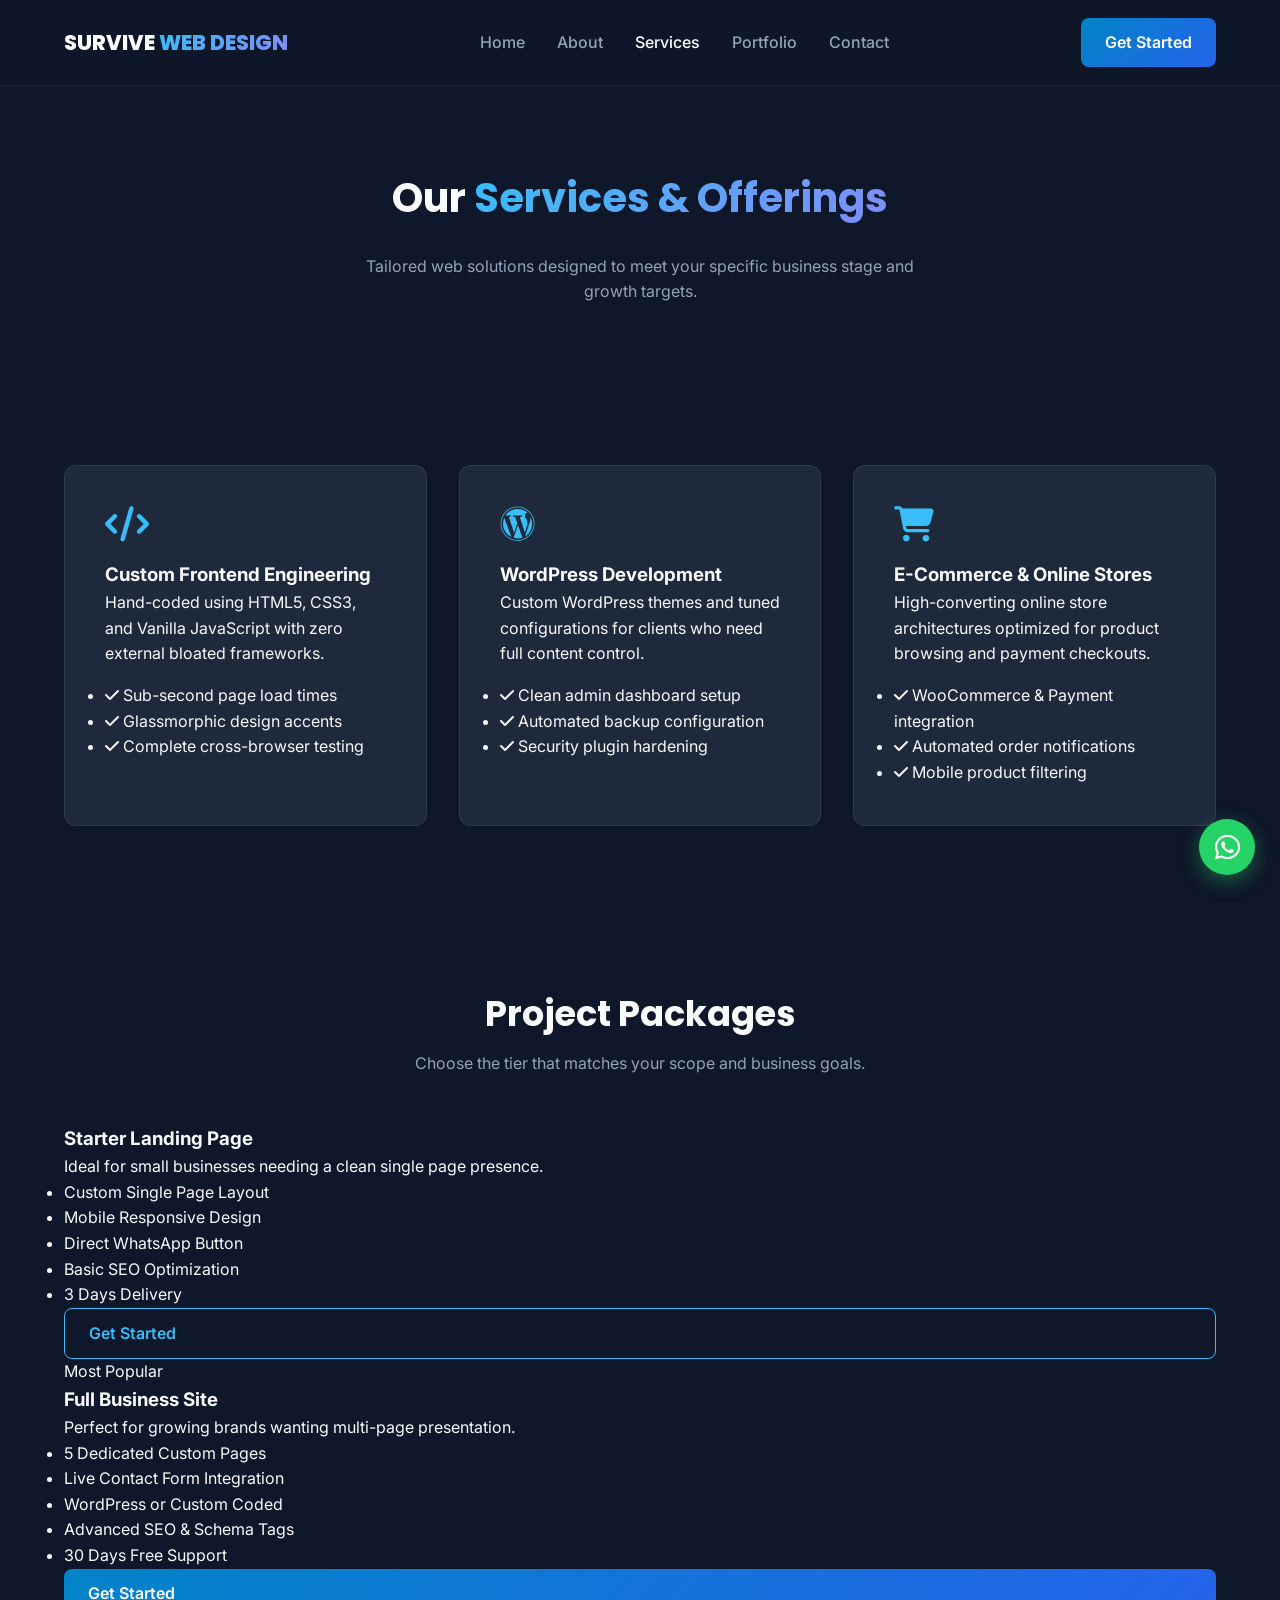
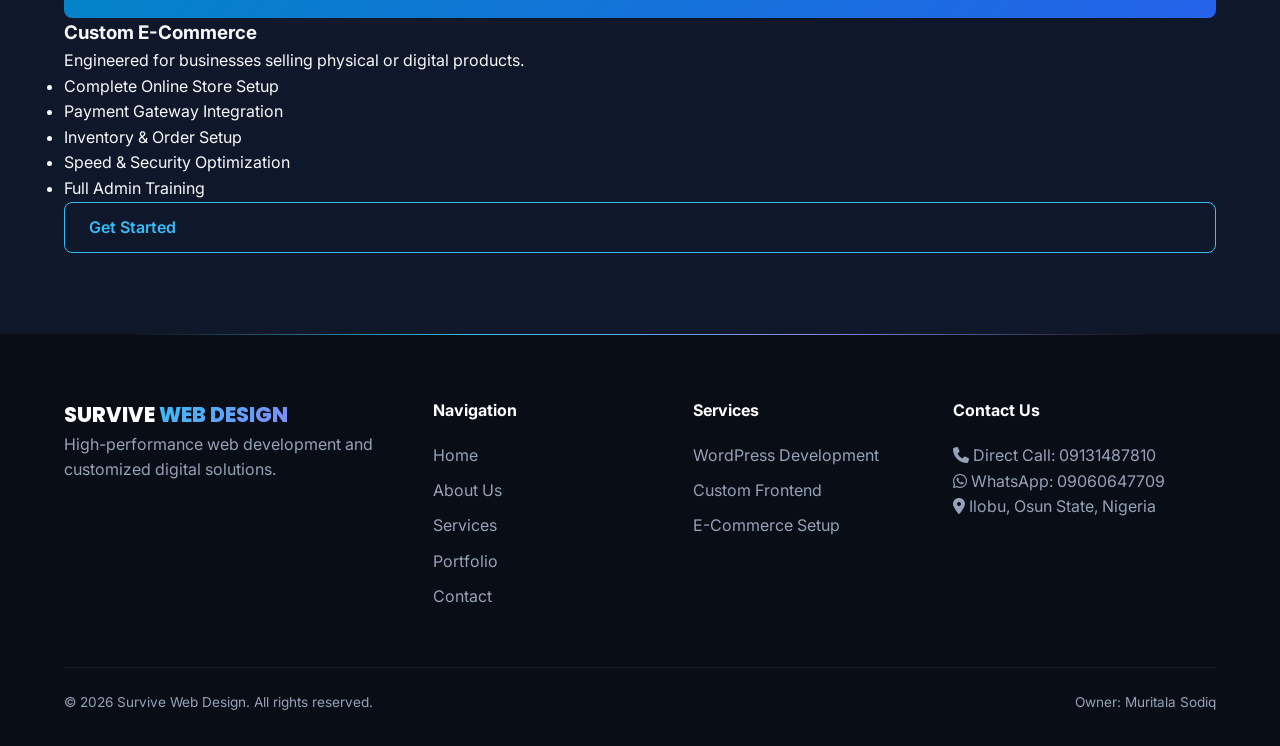
<file: services.html>
<!DOCTYPE html>
<html lang="en">
<head>
  <meta charset="UTF-8">
  <meta name="viewport" content="width=device-width, initial-scale=1.0">
  <title>Services & Packages | Survive Web Design</title>
  <meta name="description" content="Explore our custom frontend web design, WordPress development, and e-commerce packages.">
  
  <link rel="stylesheet" href="https://cdnjs.cloudflare.com/ajax/libs/font-awesome/6.4.0/css/all.min.css">
  <link rel="preconnect" href="https://fonts.googleapis.com">
  <link rel="preconnect" href="https://fonts.gstatic.com" crossorigin>
  <link href="https://fonts.googleapis.com/css2?family=Inter:wght@400;500;600;700&family=Poppins:wght@600;700;800&display=swap" rel="stylesheet">
  <link rel="stylesheet" href="css/style.css">
</head>
<body>

  <header class="header" id="header">
    <div class="container navbar">
      <a href="index.html" class="nav-brand">SURVIVE <span>WEB DESIGN</span></a>
      <button class="mobile-nav-toggle" aria-label="Toggle Navigation"><i class="fas fa-bars"></i></button>
      <nav class="nav-menu">
        <a href="index.html" class="nav-link">Home</a>
        <a href="about.html" class="nav-link">About</a>
        <a href="services.html" class="nav-link active">Services</a>
        <a href="portfolio.html" class="nav-link">Portfolio</a>
        <a href="contact.html" class="nav-link">Contact</a>
      </nav>
      <div class="nav-actions">
        <a href="https://wa.me/2349060647709" class="btn btn-primary" target="_blank" rel="noopener">Get Started</a>
      </div>
    </div>
  </header>

  <section class="page-header">
    <div class="container" style="text-align: center;">
      <h1 class="hero-title" style="font-size: 2.5rem;">Our <span>Services & Offerings</span></h1>
      <p style="color: var(--text-muted); max-width: 600px; margin: 0.5rem auto 0;">Tailored web solutions designed to meet your specific business stage and growth targets.</p>
    </div>
  </section>

  <section class="services">
    <div class="container">
      <div class="services-grid">
        <div class="service-card">
          <i class="fas fa-code service-icon"></i>
          <h3>Custom Frontend Engineering</h3>
          <p style="margin-bottom: 1rem;">Hand-coded using HTML5, CSS3, and Vanilla JavaScript with zero external bloated frameworks.</p>
          <ul class="deliverable-list">
            <li><i class="fas fa-check"></i> Sub-second page load times</li>
            <li><i class="fas fa-check"></i> Glassmorphic design accents</li>
            <li><i class="fas fa-check"></i> Complete cross-browser testing</li>
          </ul>
        </div>

        <div class="service-card">
          <i class="fab fa-wordpress service-icon"></i>
          <h3>WordPress Development</h3>
          <p style="margin-bottom: 1rem;">Custom WordPress themes and tuned configurations for clients who need full content control.</p>
          <ul class="deliverable-list">
            <li><i class="fas fa-check"></i> Clean admin dashboard setup</li>
            <li><i class="fas fa-check"></i> Automated backup configuration</li>
            <li><i class="fas fa-check"></i> Security plugin hardening</li>
          </ul>
        </div>

        <div class="service-card">
          <i class="fas fa-shopping-cart service-icon"></i>
          <h3>E-Commerce & Online Stores</h3>
          <p style="margin-bottom: 1rem;">High-converting online store architectures optimized for product browsing and payment checkouts.</p>
          <ul class="deliverable-list">
            <li><i class="fas fa-check"></i> WooCommerce & Payment integration</li>
            <li><i class="fas fa-check"></i> Automated order notifications</li>
            <li><i class="fas fa-check"></i> Mobile product filtering</li>
          </ul>
        </div>
      </div>
    </div>
  </section>

  <section class="pricing-section">
    <div class="container">
      <div class="section-title">
        <h2>Project Packages</h2>
        <p>Choose the tier that matches your scope and business goals.</p>
      </div>
      <div class="pricing-grid">
        <div class="price-card">
          <h3>Starter Landing Page</h3>
          <p class="price-desc">Ideal for small businesses needing a clean single page presence.</p>
          <ul class="package-features">
            <li>Custom Single Page Layout</li>
            <li>Mobile Responsive Design</li>
            <li>Direct WhatsApp Button</li>
            <li>Basic SEO Optimization</li>
            <li>3 Days Delivery</li>
          </ul>
          <a href="contact.html" class="btn btn-outline btn-block">Get Started</a>
        </div>

        <div class="price-card featured">
          <div class="badge-pop">Most Popular</div>
          <h3>Full Business Site</h3>
          <p class="price-desc">Perfect for growing brands wanting multi-page presentation.</p>
          <ul class="package-features">
            <li>5 Dedicated Custom Pages</li>
            <li>Live Contact Form Integration</li>
            <li>WordPress or Custom Coded</li>
            <li>Advanced SEO & Schema Tags</li>
            <li>30 Days Free Support</li>
          </ul>
          <a href="contact.html" class="btn btn-primary btn-block">Get Started</a>
        </div>

        <div class="price-card">
          <h3>Custom E-Commerce</h3>
          <p class="price-desc">Engineered for businesses selling physical or digital products.</p>
          <ul class="package-features">
            <li>Complete Online Store Setup</li>
            <li>Payment Gateway Integration</li>
            <li>Inventory & Order Setup</li>
            <li>Speed & Security Optimization</li>
            <li>Full Admin Training</li>
          </ul>
          <a href="contact.html" class="btn btn-outline btn-block">Get Started</a>
        </div>
      </div>
    </div>
  </section>

  <footer class="footer">
    <div class="container">
      <div class="footer-grid">
        <div class="footer-col footer-brand">
          <a href="index.html" class="nav-brand">SURVIVE <span>WEB DESIGN</span></a>
          <p>High-performance web development and customized digital solutions.</p>
        </div>
        <div class="footer-col">
          <h4>Navigation</h4>
          <div class="footer-links">
            <a href="index.html">Home</a>
            <a href="about.html">About Us</a>
            <a href="services.html">Services</a>
            <a href="portfolio.html">Portfolio</a>
            <a href="contact.html">Contact</a>
          </div>
        </div>
        <div class="footer-col">
          <h4>Services</h4>
          <div class="footer-links">
            <a href="services.html">WordPress Development</a>
            <a href="services.html">Custom Frontend</a>
            <a href="services.html">E-Commerce Setup</a>
          </div>
        </div>
        <div class="footer-col">
          <h4>Contact Us</h4>
          <p><i class="fas fa-phone"></i> Direct Call: 09131487810</p>
          <p><i class="fab fa-whatsapp"></i> WhatsApp: 09060647709</p>
          <p><i class="fas fa-map-marker-alt"></i> Ilobu, Osun State, Nigeria</p>
        </div>
      </div>
      <div class="footer-bottom">
        <p>&copy; <span id="current-year"></span> Survive Web Design. All rights reserved.</p>
        <p>Owner: Muritala Sodiq</p>
      </div>
    </div>
  </footer>

  <a href="https://wa.me/2349060647709" class="whatsapp-float" target="_blank" rel="noopener noreferrer" aria-label="Chat on WhatsApp">
    <i class="fab fa-whatsapp"></i>
  </a>

  <script src="js/script.js"></script>
</body>
</html>
</file>
<file: css/style.css>
/* ==========================================
   GLOBAL RESET & VARIABLES
   ========================================== */
:root {
  --bg-dark: #0f172a;
  --bg-card: #1e293b;
  --bg-obsidian: #090d16;
  --primary-blue: #38bdf8;
  --accent-indigo: #818cf8;
  --text-main: #f8fafc;
  --text-muted: #94a3b8;
  --border-glow: rgba(255, 255, 255, 0.08);
}

* {
  margin: 0;
  padding: 0;
  box-sizing: border-box;
}

html {
  scroll-behavior: smooth;
}

body {
  font-family: 'Inter', sans-serif;
  background-color: var(--bg-dark);
  color: var(--text-main);
  line-height: 1.6;
}

.container {
  width: 90%;
  max-width: 1200px;
  margin: 0 auto;
}

/* ==========================================
   ANNOUNCEMENT BAR & GLASS HEADER
   ========================================== */
.announcement-bar {
  background: linear-gradient(90deg, #1e293b, #0f172a, #1e293b);
  color: #f8fafc;
  padding: 0.6rem 1rem;
  font-size: 0.85rem;
  text-align: center;
  border-bottom: 1px solid var(--border-glow);
  display: flex;
  justify-content: center;
  align-items: center;
  gap: 1rem;
}

.announcement-bar a {
  color: var(--primary-blue);
  font-weight: 600;
  text-decoration: none;
}

.header {
  position: sticky;
  top: 0;
  z-index: 1000;
  background: rgba(15, 23, 42, 0.88);
  backdrop-filter: blur(14px);
  -webkit-backdrop-filter: blur(14px);
  border-bottom: 1px solid var(--border-glow);
  transition: all 0.3s ease;
}

.navbar {
  display: flex;
  align-items: center;
  justify-content: space-between;
  padding: 1.1rem 0;
}

.nav-brand {
  font-family: 'Poppins', sans-serif;
  font-weight: 800;
  font-size: 1.3rem;
  color: #ffffff;
  text-decoration: none;
}

.nav-brand span {
  background: linear-gradient(135deg, var(--primary-blue), var(--accent-indigo));
  -webkit-background-clip: text;
  -webkit-text-fill-color: transparent;
}

.nav-menu {
  display: flex;
  gap: 2rem;
  align-items: center;
}

.nav-link {
  color: var(--text-muted);
  text-decoration: none;
  font-weight: 500;
  position: relative;
  transition: color 0.3s ease;
}

.nav-link:hover, .nav-link.active {
  color: #ffffff;
}

.mobile-nav-toggle {
  display: none;
  background: none;
  border: none;
  color: #ffffff;
  font-size: 1.5rem;
  cursor: pointer;
}

/* Buttons */
.btn {
  display: inline-block;
  padding: 0.75rem 1.5rem;
  border-radius: 8px;
  font-weight: 600;
  text-decoration: none;
  transition: all 0.3s ease;
  cursor: pointer;
}

.btn-primary {
  background: linear-gradient(135deg, #0284c7 0%, #2563eb 100%);
  color: #ffffff;
  border: none;
}

.btn-primary:hover {
  transform: translateY(-2px);
  box-shadow: 0 6px 20px rgba(56, 189, 248, 0.4);
}

.btn-outline {
  border: 1px solid var(--primary-blue);
  color: var(--primary-blue);
}

.btn-outline:hover {
  background: var(--primary-blue);
  color: var(--bg-dark);
}

.btn-block {
  width: 100%;
}

/* ==========================================
   SECTIONS & COMPONENTS
   ========================================== */
section {
  padding: 5rem 0;
}

.section-title {
  text-align: center;
  margin-bottom: 3rem;
}

.section-title h2 {
  font-size: 2.2rem;
  font-family: 'Poppins', sans-serif;
  margin-bottom: 0.5rem;
}

.section-title p {
  color: var(--text-muted);
}

/* Hero */
.hero {
  padding: 7rem 0 5rem;
  text-align: center;
}

.hero-title {
  font-size: 3rem;
  font-family: 'Poppins', sans-serif;
  max-width: 800px;
  margin: 0 auto 1.5rem;
}

.hero-title span {
  background: linear-gradient(135deg, var(--primary-blue), var(--accent-indigo));
  -webkit-background-clip: text;
  -webkit-text-fill-color: transparent;
}

.hero-subtitle {
  color: var(--text-muted);
  font-size: 1.15rem;
  max-width: 650px;
  margin: 0 auto 2rem;
}

.hero-buttons {
  display: flex;
  justify-content: center;
  gap: 1rem;
}

/* Services */
.services-grid {
  display: grid;
  grid-template-columns: repeat(auto-fit, minmax(280px, 1fr));
  gap: 2rem;
}

.service-card {
  background: var(--bg-card);
  padding: 2.5rem;
  border-radius: 12px;
  border: 1px solid var(--border-glow);
  transition: transform 0.3s ease;
}

.service-card:hover {
  transform: translateY(-5px);
}

.service-icon {
  font-size: 2.2rem;
  color: var(--primary-blue);
  margin-bottom: 1.2rem;
}

/* Portfolio Filter */
.portfolio-filter-buttons {
  display: flex;
  justify-content: center;
  gap: 0.8rem;
  margin-bottom: 2.5rem;
  flex-wrap: wrap;
}

.filter-btn {
  background: var(--bg-card);
  color: var(--text-muted);
  border: 1px solid var(--border-glow);
  padding: 0.5rem 1.2rem;
  border-radius: 20px;
  cursor: pointer;
  transition: all 0.3s ease;
}

.filter-btn.active, .filter-btn:hover {
  background: var(--primary-blue);
  color: var(--bg-dark);
  font-weight: 600;
}

.portfolio-grid {
  display: grid;
  grid-template-columns: repeat(auto-fit, minmax(300px, 1fr));
  gap: 2rem;
}

.portfolio-card {
  background: var(--bg-card);
  border-radius: 12px;
  overflow: hidden;
  border: 1px solid var(--border-glow);
}

.portfolio-card img {
  width: 100%;
  height: 220px;
  object-fit: cover;
}

.portfolio-info {
  padding: 1.2rem;
}

/* Testimonials Carousel */
.testimonial-carousel {
  max-width: 700px;
  margin: 0 auto;
  text-align: center;
  background: var(--bg-card);
  padding: 3rem 2rem;
  border-radius: 12px;
  border: 1px solid var(--border-glow);
}

.testimonial-card {
  display: none;
}

.testimonial-card.active {
  display: block;
}

.carousel-controls {
  margin-top: 1.5rem;
  display: flex;
  justify-content: center;
  gap: 1rem;
}

.carousel-controls button {
  background: rgba(255, 255, 255, 0.05);
  border: 1px solid var(--border-glow);
  color: var(--primary-blue);
  width: 40px;
  height: 40px;
  border-radius: 50%;
  cursor: pointer;
  transition: all 0.3s ease;
}

.carousel-controls button:hover {
  background: var(--primary-blue);
  color: var(--bg-dark);
}

/* Contact Form */
.contact-form {
  max-width: 600px;
  margin: 0 auto;
  background: var(--bg-card);
  padding: 2.5rem;
  border-radius: 12px;
  border: 1px solid var(--border-glow);
}

.form-group {
  margin-bottom: 1.2rem;
}

.form-group input, .form-group textarea {
  width: 100%;
  padding: 0.9rem;
  background: #0f172a;
  border: 1px solid var(--border-glow);
  border-radius: 8px;
  color: var(--text-main);
  font-family: inherit;
}

.form-response {
  margin-top: 1rem;
  text-align: center;
  font-weight: 500;
}

/* ==========================================
   OBSIDIAN FOOTER & FLOATING WHATSAPP
   ========================================== */
.footer {
  background: var(--bg-obsidian);
  color: var(--text-muted);
  padding-top: 4rem;
  padding-bottom: 2rem;
  position: relative;
  border-top: 1px solid rgba(255, 255, 255, 0.05);
}

.footer::before {
  content: '';
  position: absolute;
  top: 0;
  left: 10%;
  right: 10%;
  height: 1px;
  background: linear-gradient(90deg, transparent, var(--primary-blue), var(--accent-indigo), transparent);
}

.footer-grid {
  display: grid;
  grid-template-columns: 1.5fr 1fr 1fr 1.2fr;
  gap: 2.5rem;
  margin-bottom: 3rem;
}

.footer-col h4 {
  color: #ffffff;
  margin-bottom: 1.2rem;
}

.footer-links a {
  display: block;
  color: var(--text-muted);
  text-decoration: none;
  margin-bottom: 0.6rem;
  transition: color 0.2s;
}

.footer-links a:hover {
  color: var(--primary-blue);
}

.footer-bottom {
  border-top: 1px solid rgba(255, 255, 255, 0.06);
  padding-top: 1.5rem;
  display: flex;
  justify-content: space-between;
  font-size: 0.85rem;
}

/* Floating WhatsApp Button */
.whatsapp-float {
  position: fixed;
  bottom: 25px;
  right: 25px;
  width: 56px;
  height: 56px;
  background-color: #25d366;
  color: #ffffff;
  border-radius: 50%;
  display: flex;
  align-items: center;
  justify-content: center;
  font-size: 1.8rem;
  box-shadow: 0 6px 20px rgba(37, 211, 102, 0.4);
  z-index: 1000;
  text-decoration: none;
  transition: all 0.3s ease;
}

.whatsapp-float:hover {
  transform: scale(1.1) translateY(-3px);
  box-shadow: 0 10px 25px rgba(37, 211, 102, 0.6);
  color: #ffffff;
}

/* Responsive */
@media (max-width: 768px) {
  .nav-menu {
    display: none;
  }
  .mobile-nav-toggle {
    display: block;
  }
  .footer-grid {
    grid-template-columns: 1fr;
  }
  .hero-title {
    font-size: 2.2rem;
  }
}

/* Hide portfolio items cleanly during filter */
.portfolio-item.hide {
  display: none !important;
}

/* Fallback card image container */
.portfolio-card img {
  width: 100%;
  height: 220px;
  object-fit: cover;
  background-color: #1e293b; /* Shows dark background if image is loading */

   /* Stats Banner */
.stats-banner {
  background: var(--bg-card);
  padding: 2.5rem 0;
  border-y: 1px solid var(--border-glow);
}
.stats-grid {
  display: grid;
  grid-template-columns: repeat(auto-fit, minmax(200px, 1fr));
  gap: 1.5rem;
  text-align: center;
}
.stat-card h3 {
  font-size: 2.2rem;
  color: var(--primary-blue);
  font-family: 'Poppins', sans-serif;
}
.stat-card p {
  color: var(--text-muted);
  font-size: 0.9rem;
}

/* Process Roadmap */
.process-grid {
  display: grid;
  grid-template-columns: repeat(auto-fit, minmax(230px, 1fr));
  gap: 1.5rem;
}
.process-step {
  background: var(--bg-card);
  padding: 2rem;
  border-radius: 12px;
  border: 1px solid var(--border-glow);
  position: relative;
}
.step-num {
  font-size: 1.8rem;
  font-weight: 800;
  color: var(--primary-blue);
  opacity: 0.6;
  margin-bottom: 0.5rem;
}

/* FAQ Accordion */
.faq-container {
  max-width: 800px;
  margin: 0 auto;
}
.faq-item {
  background: var(--bg-card);
  border: 1px solid var(--border-glow);
  border-radius: 8px;
  margin-bottom: 1rem;
  overflow: hidden;
}
.faq-question {
  width: 100%;
  padding: 1.2rem;
  background: none;
  border: none;
  color: #ffffff;
  font-size: 1rem;
  font-weight: 600;
  text-align: left;
  display: flex;
  justify-content: space-between;
  align-items: center;
  cursor: pointer;
}
.faq-answer {
  display: none;
  padding: 0 1.2rem 1.2rem;
  color: var(--text-muted);
  font-size: 0.95rem;
}
.faq-item.active .faq-answer {
  display: block;
}

/* Tech Badges */
.badge-grid {
  display: flex;
  flex-wrap: wrap;
  justify-content: center;
  gap: 1rem;
}
.tech-badge {
  background: var(--bg-card);
  border: 1px solid var(--border-glow);
  padding: 0.8rem 1.5rem;
  border-radius: 30px;
  font-weight: 600;
  color: var(--primary-blue);
  display: inline-flex;
  align-items: center;
  gap: 0.5rem;
}

/* Case Study Cards */
.case-study-card {
  background: var(--bg-card);
  border-radius: 12px;
  border: 1px solid var(--border-glow);
  overflow: hidden;
}
.case-study-card img {
  width: 100%;
  height: 220px;
  object-fit: cover;
}
.case-study-body {
  padding: 1.8rem;
}
.category-tag {
  background: rgba(56, 189, 248, 0.1);
  color: var(--primary-blue);
  font-size: 0.8rem;
  padding: 0.3rem 0.8rem;
  border-radius: 20px;
  font-weight: 600;
  display: inline-block;
  margin-bottom: 0.8rem;
}
.outcome-box {
  margin-top: 1rem;
  padding: 0.8rem 1rem;
  background: rgba(37, 211, 102, 0.08);
  border-left: 3px solid #25d366;
  border-radius: 4px;
  font-size: 0.9rem;
  color: #f8fafc;
}

/* Pricing Grid */
.pricing-grid {
  display: grid;
  grid-template-columns: repeat(auto-fit, minmax(280px, 1fr));
  gap: 2rem;
}
.price-card {
  background: var(--bg-card);
  border: 1px solid var(--border-glow);
  padding: 2.5rem;
  border-radius: 12px;
  position: relative;
}
.price-card.featured {
  border-color: var(--primary-blue);
  box-shadow: 0 0 25px rgba(56, 189, 248, 0.15);
}
.badge-pop {
  position: absolute;
  top: -12px;
  right: 20px;
  background: var(--primary-blue);
  color: var(--bg-dark);
  font-size: 0.75rem;
  font-weight: 800;
  padding: 0.3rem 0.8rem;
  border-radius: 12px;
}
.package-features {
  list-style: none;
  margin: 1.5rem 0;
}
.package-features li {
  margin-bottom: 0.8rem;
  color: var(--text-muted);
  font-size: 0.9rem;
}

/* Form Selector */
.form-group select {
  width: 100%;
  padding: 0.9rem;
  background: #0f172a;
  border: 1px solid var(--border-glow);
  border-radius: 8px;
  color: var(--text-main);
  font-family: inherit;
}

.portfolio-item.hide {
  display: none !important;
}
  display: block;
}
</file>
<file: css/variables.css>
/**
 * Survive Web Design - Global Design Tokens
 * Architect: Muritala Sodiq / Survive Web Design
 * Location: Ilobu, Osun State, Nigeria
 * * Description: Design tokens for colors, typography, spacing,
 * elevation, border radii, glassmorphism, and transitions.
 */

:root {
  /* ==========================================================================
     1. COLOR SYSTEM
     ========================================================================== */
  
  /* Primary & Brand Colors */
  --color-primary: #2563EB;          /* Royal Blue */
  --color-primary-hover: #1D4ED8;    /* Darker Blue */
  --color-primary-light: #EFF6FF;    /* Ultra Soft Blue Tint */
  --color-primary-glow: rgba(37, 99, 235, 0.25);
  
  /* Accent & Highlight Colors */
  --color-accent: #38BDF8;           /* Vivid Sky Blue */
  --color-accent-hover: #0284C7;     /* Deeper Sky Blue */
  --color-accent-glow: rgba(56, 189, 248, 0.3);
  
  /* Neutral Dark Scale */
  --color-dark: #0F172A;             /* Slate 900 - Primary Text & Dark Elements */
  --color-dark-surface: #1E293B;     /* Slate 800 - Cards in Dark Mode/Footers */
  --color-dark-muted: #334155;       /* Slate 700 */
  
  /* Neutral Light Scale */
  --color-bg: #F8FAFC;               /* Slate 50 - Off-white Background */
  --color-white: #FFFFFF;            /* Pure White */
  --color-surface-hover: #F1F5F9;    /* Slate 100 */
  
  /* Typography Text Colors */
  --text-main: #0F172A;              /* Primary Headlines & High Contrast Text */
  --text-muted: #64748B;             /* Secondary Body Text & Subtitles */
  --text-light: #94A3B8;             /* Captions & Meta Info */
  --text-white: #FFFFFF;             /* Inverse Text */
  
  /* Structural Borders & Lines */
  --border-light: #E2E8F0;           /* Soft Card Borders */
  --border-hover: #CBD5E1;           /* Interactive State Border */
  --border-focus: var(--color-primary);

  /* Status Colors */
  --color-success: #10B981;
  --color-warning: #F59E0B;
  --color-error: #EF4444;

  /* ==========================================================================
     2. GLASSMORPHISM & GRADIENTS
     ========================================================================== */
  
  --glass-bg: rgba(255, 255, 255, 0.75);
  --glass-bg-dark: rgba(15, 23, 42, 0.85);
  --glass-border: rgba(255, 255, 255, 0.4);
  --glass-border-dark: rgba(255, 255, 255, 0.08);
  --glass-blur: blur(16px);
  --glass-blur-heavy: blur(24px);

  /* Gradients */
  --gradient-primary: linear-gradient(135deg, #2563EB 0%, #38BDF8 100%);
  --gradient-dark: linear-gradient(135deg, #0F172A 0%, #1E293B 100%);
  --gradient-glow: radial-gradient(circle at center, rgba(56, 189, 248, 0.15) 0%, rgba(37, 99, 235, 0) 70%);
  --gradient-card: linear-gradient(180deg, #FFFFFF 0%, #F8FAFC 100%);

  /* ==========================================================================
     3. TYPOGRAPHY
     ========================================================================== */
  
  /* Font Families */
  --font-heading: 'Poppins', -apple-system, BlinkMacSystemFont, sans-serif;
  --font-body: 'Inter', -apple-system, BlinkMacSystemFont, sans-serif;
  
  /* Font Weights */
  --fw-regular: 400;
  --fw-medium: 500;
  --fw-semibold: 600;
  --fw-bold: 700;
  --fw-extrabold: 800;

  /* Font Scale (Rem) */
  --fs-xs: 0.75rem;    /* 12px */
  --fs-sm: 0.875rem;   /* 14px */
  --fs-base: 1rem;     /* 16px */
  --fs-md: 1.125rem;   /* 18px */
  --fs-lg: 1.25rem;    /* 20px */
  --fs-xl: 1.5rem;     /* 24px */
  --fs-2xl: 2rem;      /* 32px */
  --fs-3xl: 2.5rem;    /* 40px */
  --fs-4xl: 3.25rem;   /* 52px */
  --fs-5xl: 4rem;      /* 64px */

  /* Line Heights */
  --lh-tight: 1.15;
  --lh-heading: 1.25;
  --lh-body: 1.65;

  /* Letter Spacing */
  --ls-tight: -0.02em;
  --ls-normal: 0;
  --ls-wide: 0.05em;

  /* ==========================================================================
     4. SPACING & LAYOUT SYSTEM
     ========================================================================== */
  
  --space-3xs: 0.25rem;  /* 4px */
  --space-2xs: 0.5rem;   /* 8px */
  --space-xs: 0.75rem;   /* 12px */
  --space-sm: 1rem;      /* 16px */
  --space-md: 1.5rem;    /* 24px */
  --space-lg: 2rem;      /* 32px */
  --space-xl: 3rem;      /* 48px */
  --space-2xl: 4.5rem;   /* 72px */
  --space-3xl: 6rem;     /* 96px */

  /* Containers & Section Margins */
  --container-max: 1240px;
  --container-narrow: 900px;
  --section-padding-desktop: 6rem 1.5rem;
  --section-padding-mobile: 3.5rem 1rem;

  /* ==========================================================================
     5. BORDER RADII
     ========================================================================== */
  
  --radius-xs: 4px;
  --radius-sm: 8px;
  --radius-md: 12px;
  --radius-lg: 20px;
  --radius-xl: 28px;
  --radius-full: 9999px;

  /* ==========================================================================
     6. ELEVATION & SHADOWS
     ========================================================================== */
  
  --shadow-sm: 0 2px 4px rgba(15, 23, 42, 0.04);
  --shadow-md: 0 6px 16px -2px rgba(15, 23, 42, 0.08);
  --shadow-lg: 0 16px 32px -4px rgba(15, 23, 42, 0.12);
  --shadow-xl: 0 24px 48px -12px rgba(15, 23, 42, 0.18);
  --shadow-button: 0 10px 25px -5px var(--color-primary-glow);
  --shadow-card-hover: 0 20px 40px -10px rgba(37, 99, 235, 0.12);

  /* ==========================================================================
     7. TRANSITIONS & ANIMATIONS
     ========================================================================== */
  
  --transition-fast: 150ms cubic-bezier(0.4, 0, 0.2, 1);
  --transition-smooth: 300ms cubic-bezier(0.16, 1, 0.3, 1);
  --transition-spring: 500ms cubic-bezier(0.34, 1.56, 0.64, 1);
  --transition-slow: 700ms cubic-bezier(0.16, 1, 0.3, 1);

  /* ==========================================================================
     8. Z-INDEX SCALE
     ========================================================================== */
  
  --z-negative: -1;
  --z-normal: 1;
  --z-card: 10;
  --z-dropdown: 100;
  --z-header: 1000;
  --z-modal: 2000;
  --z-toast: 3000;
}
</file>
<file: css/animations.css>
/**
 * Survive Web Design - Animation & Motion System
 * Architect: Muritala Sodiq / Survive Web Design
 * Location: Ilobu, Osun State, Nigeria
 * Description: Keyframes, scroll reveals, smooth transitions, and accessibility overrides.
 */

/* ==========================================================================
   1. KEYFRAME DEFINITIONS
   ========================================================================== */

/* Fade In Base */
@keyframes fadeIn {
  from {
    opacity: 0;
  }
  to {
    opacity: 1;
  }
}

/* Fade Up (Primary Scroll Reveal) */
@keyframes fadeUp {
  from {
    opacity: 0;
    transform: translateY(30px);
  }
  to {
    opacity: 1;
    transform: translateY(0);
  }
}

/* Slide In Left */
@keyframes slideInLeft {
  from {
    opacity: 0;
    transform: translateX(-40px);
  }
  to {
    opacity: 1;
    transform: translateX(0);
  }
}

/* Slide In Right */
@keyframes slideInRight {
  from {
    opacity: 0;
    transform: translateX(40px);
  }
  to {
    opacity: 1;
    transform: translateX(0);
  }
}

/* Floating UI Element Animation (Hero Mockups & Floating Badges) */
@keyframes float {
  0% {
    transform: translateY(0px);
  }
  50% {
    transform: translateY(-10px);
  }
  100% {
    transform: translateY(0px);
  }
}

/* Soft Radial Glow Pulse */
@keyframes pulseGlow {
  0% {
    box-shadow: 0 0 0 0 rgba(37, 99, 235, 0.4);
  }
  70% {
    box-shadow: 0 0 0 15px rgba(37, 99, 235, 0);
  }
  100% {
    box-shadow: 0 0 0 0 rgba(37, 99, 235, 0);
  }
}

/* Subtle Shimmer (Skeleton / High Light Effect) */
@keyframes shimmer {
  0% {
    background-position: -200% 0;
  }
  100% {
    background-position: 200% 0;
  }
}

/* Spinner for Loading States */
@keyframes spin {
  to {
    transform: rotate(360deg);
  }
}


/* ==========================================================================
   2. SCROLL REVEAL UTILITY CLASSES (JS Interoperable)
   ========================================================================== */

/* Base state for scroll-reveal elements before JavaScript activates them */
.reveal {
  opacity: 0;
  will-change: opacity, transform;
  transition: opacity var(--transition-slow), transform var(--transition-slow);
}

.reveal-fade-up {
  transform: translateY(32px);
}

.reveal-fade-in {
  transform: scale(0.96);
}

.reveal-slide-left {
  transform: translateX(-32px);
}

.reveal-slide-right {
  transform: translateX(32px);
}

/* Active State Triggered by IntersectionObserver in JS */
.reveal.active {
  opacity: 1;
  transform: translate(0) scale(1);
}


/* ==========================================================================
   3. STAGGERED ANIMATION DELAYS
   ========================================================================== */

.delay-100 { transition-delay: 100ms; animation-delay: 100ms; }
.delay-200 { transition-delay: 200ms; animation-delay: 200ms; }
.delay-300 { transition-delay: 300ms; animation-delay: 300ms; }
.delay-400 { transition-delay: 400ms; animation-delay: 400ms; }
.delay-500 { transition-delay: 500ms; animation-delay: 500ms; }


/* ==========================================================================
   4. CONTINUOUS ANIMATION CLASSES
   ========================================================================== */

.animate-float {
  animation: float 5s ease-in-out infinite;
}

.animate-float-delayed {
  animation: float 6s ease-in-out 2s infinite;
}

.animate-pulse {
  animation: pulseGlow 2.5s infinite;
}

.animate-spin {
  animation: spin 1s linear infinite;
}


/* ==========================================================================
   5. HOVER & INTERACTION MICRO-TRANSITIONS
   ========================================================================== */

/* Card Lift Transition */
.hover-lift {
  transition: transform var(--transition-smooth), box-shadow var(--transition-smooth), border-color var(--transition-smooth);
}

.hover-lift:hover {
  transform: translateY(-6px);
  box-shadow: var(--shadow-card-hover);
  border-color: var(--color-primary);
}

/* Button Push / Scale Transition */
.hover-scale {
  transition: transform var(--transition-fast), background-color var(--transition-fast);
}

.hover-scale:hover {
  transform: scale(1.03);
}

.hover-scale:active {
  transform: scale(0.98);
}


/* ==========================================================================
   6. ACCESSIBILITY OVERRIDES (Prefers-Reduced-Motion)
   ========================================================================== */

@media (prefers-reduced-motion: reduce) {
  *,
  *::before,
  *::after {
    animation-duration: 0.01ms !important;
    animation-iteration-count: 1 !important;
    transition-duration: 0.01ms !important;
    scroll-behavior: auto !important;
  }

  .reveal {
    opacity: 1 !important;
    transform: none !important;
  }

  .animate-float,
  .animate-float-delayed,
  .animate-pulse {
    animation: none !important;
  }
}
</file>
<file: css/responsive.css>
/**
 * Survive Web Design - Responsive Overrides
 * Architect: Muritala Sodiq / Survive Web Design
 * Location: Ilobu, Osun State, Nigeria
 * Description: Breakpoints for Large Desktops, Laptops, Tablets, and Mobile screens.
 */

/* ==========================================================================
   1. LAPTOP & SMALL DESKTOP BREAKPOINT (Max-width: 1024px)
   ========================================================================== */

@media screen and (max-width: 1024px) {
  :root {
    --section-padding-desktop: 4.5rem 1.5rem;
  }

  .hero-grid {
    grid-template-columns: 1fr;
    gap: var(--space-xl);
    text-align: center;
  }

  .hero-content {
    max-width: 100%;
    margin: 0 auto;
  }

  .hero-actions {
    justify-content: center;
  }

  .hero-visual {
    margin-top: var(--space-lg);
  }

  .pricing-card.featured {
    transform: none;
  }

  .footer-grid {
    grid-template-columns: 1fr 1fr;
    gap: var(--space-xl);
  }
}


/* ==========================================================================
   2. TABLET BREAKPOINT (Max-width: 768px)
   ========================================================================== */

@media screen and (max-width: 768px) {
  :root {
    --section-padding-desktop: var(--section-padding-mobile);
  }

  /* Header & Mobile Drawer Navigation */
  .mobile-toggle {
    display: flex;
  }

  .nav-menu {
    position: fixed;
    top: 80px;
    left: -100%;
    width: 100%;
    height: calc(100vh - 80px);
    background-color: var(--color-dark);
    flex-direction: column;
    justify-content: flex-start;
    align-items: center;
    padding: var(--space-2xl) var(--space-md);
    gap: var(--space-xl);
    transition: left var(--transition-smooth);
    box-shadow: var(--shadow-xl);
  }

  .nav-menu.active {
    left: 0;
  }

  .nav-link {
    color: var(--text-white);
    font-size: var(--fs-lg);
  }

  .nav-actions {
    display: none; /* Secondary CTA integrated into drawer or hidden for space */
  }

  /* Section Headers & Spacing */
  .section-header {
    margin-bottom: var(--space-xl);
  }

  /* Services, Portfolio & Testimonial Grids */
  .services-grid,
  .portfolio-grid,
  .testimonial-grid,
  .pricing-grid {
    grid-template-columns: 1fr;
    gap: var(--space-md);
  }

  .portfolio-filters {
    justify-content: flex-start;
    overflow-x: auto;
    padding-bottom: var(--space-2xs);
    -webkit-overflow-scrolling: touch;
  }

  .filter-btn {
    flex-shrink: 0;
  }

  /* Floating UI Cards Adjustment */
  .floating-card-1 {
    top: -10px;
    left: 0;
  }

  .floating-card-2 {
    bottom: -10px;
    right: 0;
  }

  /* Footer Layout */
  .footer-grid {
    grid-template-columns: 1fr;
    gap: var(--space-lg);
  }

  .footer-bottom {
    flex-direction: column;
    gap: var(--space-sm);
    text-align: center;
  }
}


/* ==========================================================================
   3. MOBILE BREAKPOINT (Max-width: 480px)
   ========================================================================== */

@media screen and (max-width: 480px) {
  html {
    font-size: 15px;
  }

  .container {
    padding-left: var(--space-sm);
    padding-right: var(--space-sm);
  }

  .hero-section {
    padding: 3rem 0 4rem;
  }

  .hero-actions {
    flex-direction: column;
    width: 100%;
  }

  .hero-actions .btn {
    width: 100%;
  }

  .btn {
    padding: 0.8rem 1.5rem;
    font-size: var(--fs-sm);
  }

  .btn-large {
    padding: 0.90rem 1.8rem;
    font-size: var(--fs-base);
  }

  .floating-card {
    display: none; /* Hide decorative floating UI cards on extra small screens for screen clearance */
  }

  .trusted-logos {
    gap: var(--space-md);
  }

  .industry-item {
    font-size: var(--fs-sm);
  }

  .card {
    padding: var(--space-md);
  }

  .cta-box {
    padding: var(--space-xl) var(--space-md);
  }
}
</file>
